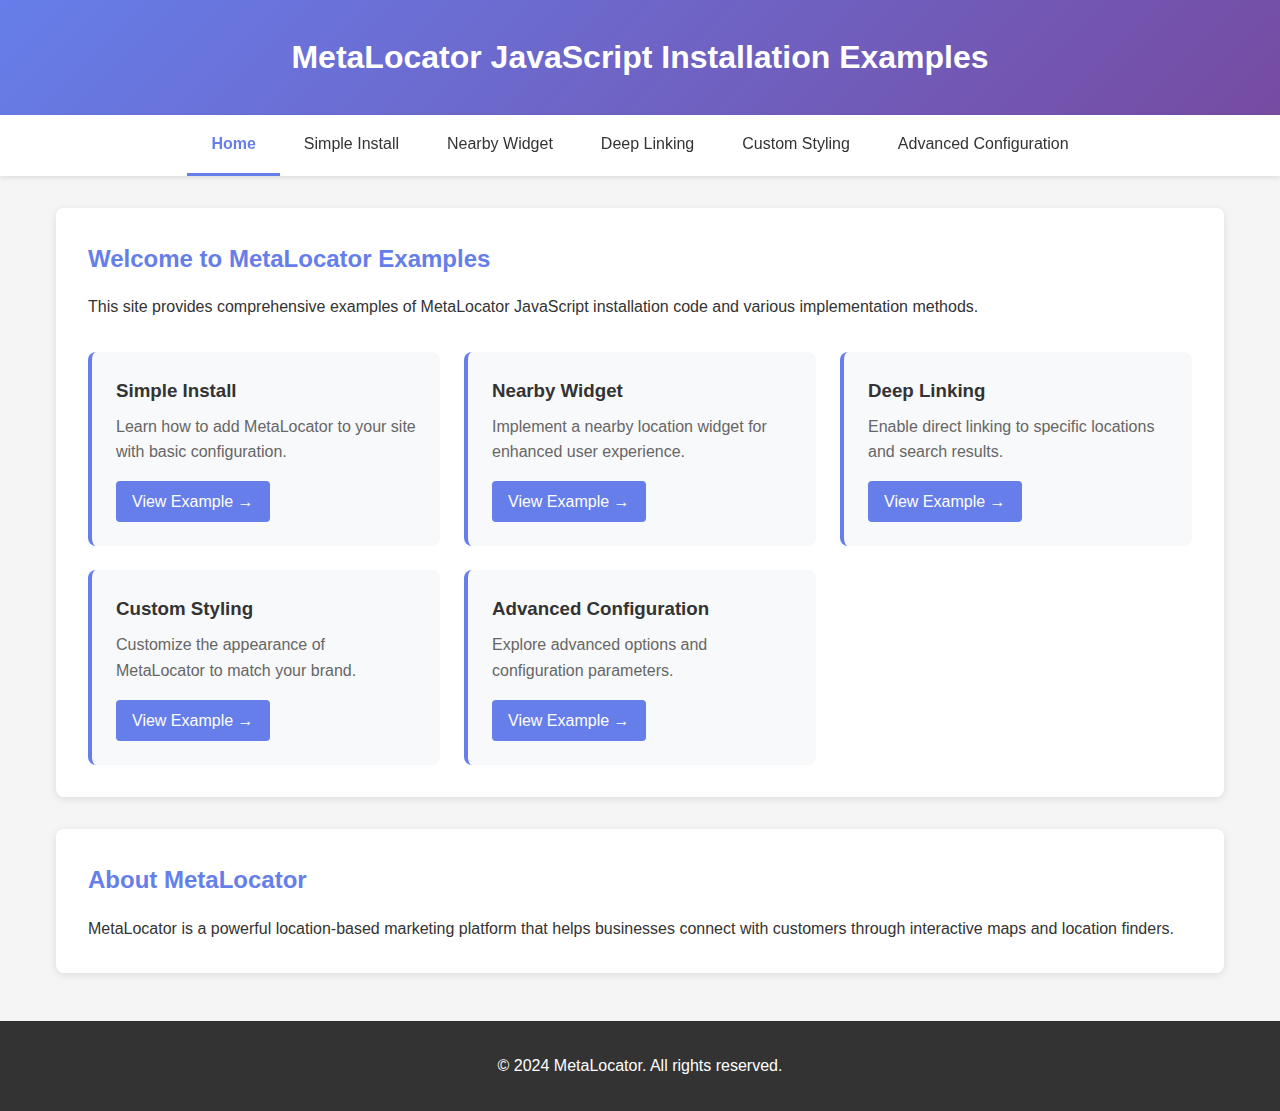
<file: index.html>
<!DOCTYPE html>
<html lang="en">
<head>
    <meta charset="UTF-8">
    <meta name="viewport" content="width=device-width, initial-scale=1.0">
    <title>MetaLocator JavaScript Examples</title>
    <link rel="stylesheet" href="styles.css">
</head>
<body>
    <header>
        <h1>MetaLocator JavaScript Installation Examples</h1>
    </header>
    
    <nav class="navigation">
        <ul>
            <li><a href="index.html" class="active">Home</a></li>
            <li><a href="simple-install.html">Simple Install</a></li>
            <li><a href="nearby-widget.html">Nearby Widget</a></li>
            <li><a href="deep-linking.html">Deep Linking</a></li>
            <li><a href="custom-styling.html">Custom Styling</a></li>
            <li><a href="advanced-config.html">Advanced Configuration</a></li>
        </ul>
    </nav>
    
    <main class="content">
        <section class="intro">
            <h2>Welcome to MetaLocator Examples</h2>
            <p>This site provides comprehensive examples of MetaLocator JavaScript installation code and various implementation methods.</p>
            
            <div class="card-grid">
                <div class="card">
                    <h3>Simple Install</h3>
                    <p>Learn how to add MetaLocator to your site with basic configuration.</p>
                    <a href="simple-install.html" class="btn">View Example →</a>
                </div>
                
                <div class="card">
                    <h3>Nearby Widget</h3>
                    <p>Implement a nearby location widget for enhanced user experience.</p>
                    <a href="nearby-widget.html" class="btn">View Example →</a>
                </div>
                
                <div class="card">
                    <h3>Deep Linking</h3>
                    <p>Enable direct linking to specific locations and search results.</p>
                    <a href="deep-linking.html" class="btn">View Example →</a>
                </div>
                
                <div class="card">
                    <h3>Custom Styling</h3>
                    <p>Customize the appearance of MetaLocator to match your brand.</p>
                    <a href="custom-styling.html" class="btn">View Example →</a>
                </div>
                
                <div class="card">
                    <h3>Advanced Configuration</h3>
                    <p>Explore advanced options and configuration parameters.</p>
                    <a href="advanced-config.html" class="btn">View Example →</a>
                </div>
            </div>
        </section>
        
        <section class="about">
            <h2>About MetaLocator</h2>
            <p>MetaLocator is a powerful location-based marketing platform that helps businesses connect with customers through interactive maps and location finders.</p>
        </section>
    </main>
    
    <footer>
        <p>&copy; 2024 MetaLocator. All rights reserved.</p>
    </footer>
</body>
</html>
</file>
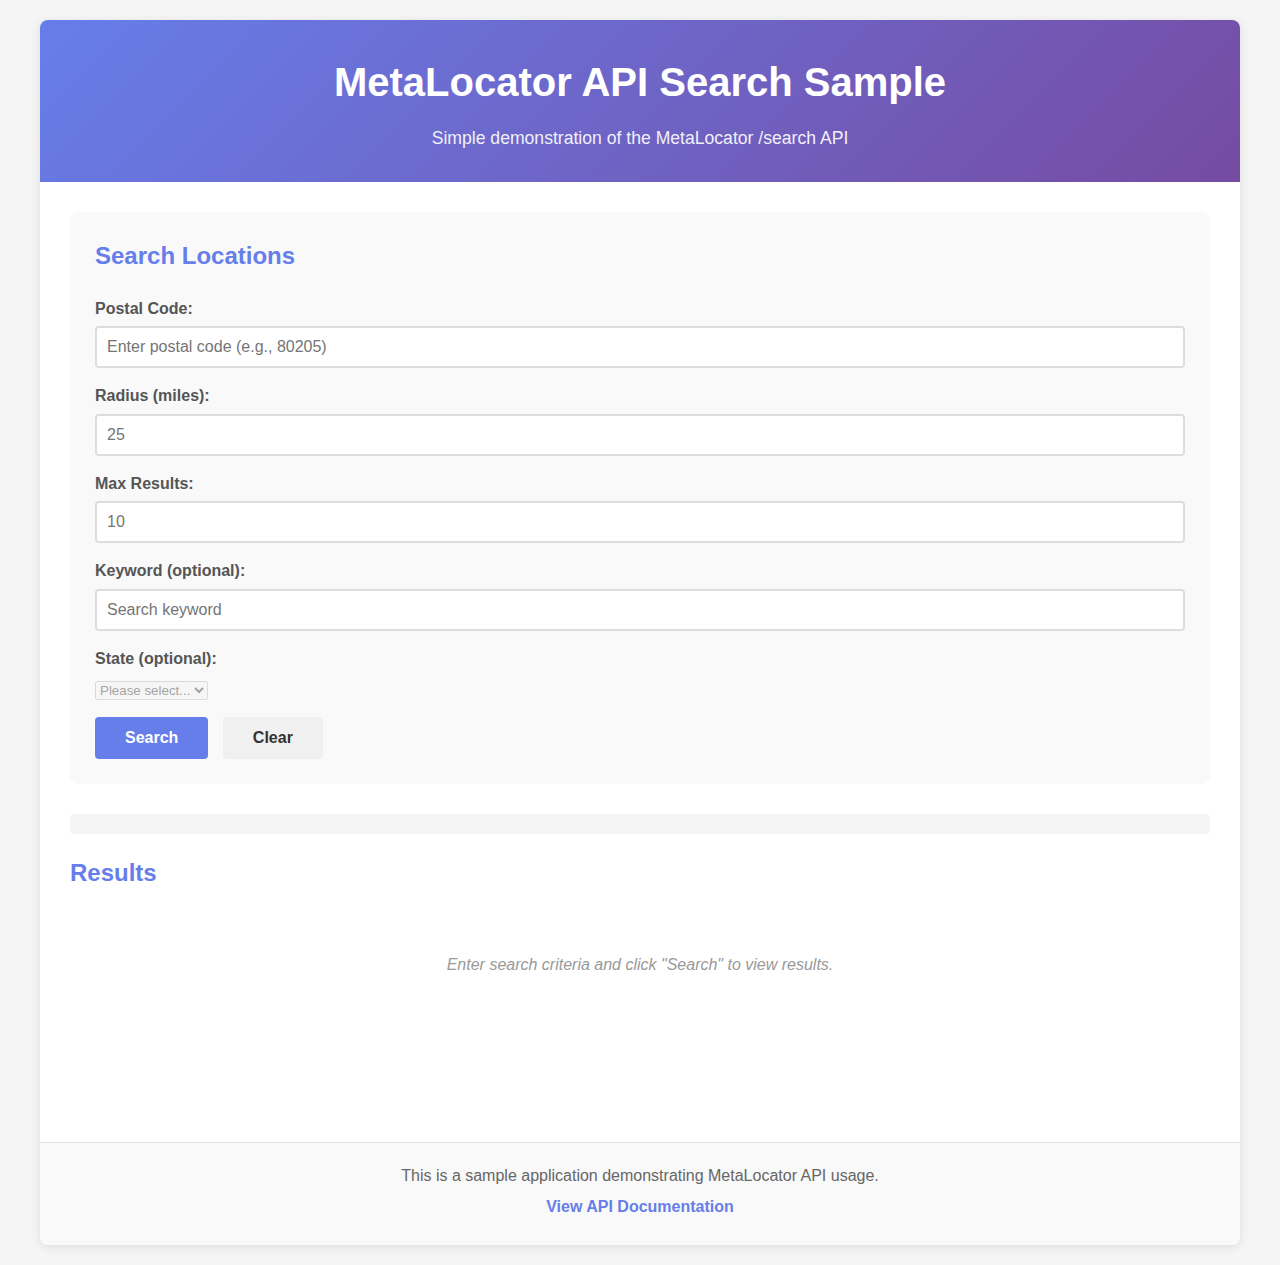
<file: public-js/index.html>
<!DOCTYPE html>
<html lang="en">
<head>
    <meta charset="UTF-8">
    <meta name="viewport" content="width=device-width, initial-scale=1.0">
    <title>MetaLocator API Search Sample</title>
    <link rel="stylesheet" href="styles.css">
</head>
<body>
    <div class="container">
        <header>
            <h1>MetaLocator API Search Sample</h1>
            <p class="subtitle">Simple demonstration of the MetaLocator /search API</p>
        </header>

        <main>
            <div class="search-form">
                <h2>Search Locations</h2>
                
                <div class="form-group">
                    <label for="postal_code">Postal Code:</label>
                    <input type="text" id="postal_code" placeholder="Enter postal code (e.g., 80205)">
                </div>

                <div class="form-group">
                    <label for="radius">Radius (miles):</label>
                    <input type="number" id="radius" placeholder="25" min="1" max="500">
                </div>

                <div class="form-group">
                    <label for="limit">Max Results:</label>
                    <input type="number" id="limit" placeholder="10" min="1" max="100">
                </div>

                <div class="form-group">
                    <label for="keyword">Keyword (optional):</label>
                    <input type="text" id="keyword" placeholder="Search keyword">
                </div>

                <div class="form-group">
                    <label for="state">State (optional):</label>
                    <select id="state" disabled>
                        <option value="">Please select...</option>
                    </select>
                </div>

                <button id="search-button" class="btn btn-primary">Search</button>
                <button id="clear-button" class="btn btn-secondary">Clear</button>
            </div>

            <div class="status-section">
                <div id="status-message" class="status-message"></div>
                <div id="rate-limit-info" class="rate-limit-info"></div>
            </div>

            <div class="results-section">
                <h2>Results</h2>
                <div id="results-container" class="results-container">
                    <p class="placeholder">Enter search criteria and click "Search" to view results.</p>
                </div>
            </div>
        </main>

        <footer>
            <p>This is a sample application demonstrating MetaLocator API usage.</p>
            <p><a href="https://metalocator.portal.swaggerhub.com/" target="_blank">View API Documentation</a></p>
        </footer>
    </div>

    <!-- Lead Modal -->
    <div id="lead-modal" class="modal" role="dialog" aria-modal="true" aria-labelledby="lead-modal-title">
        <div class="modal-overlay"></div>
        <div class="modal-dialog">
            <div class="modal-header">
                <h2 id="lead-modal-title">Contact This Location</h2>
                <button class="modal-close" aria-label="Close">&times;</button>
            </div>
            <div class="modal-body">
                <div id="lead-status" class="status-message" style="display:none;"></div>
                <form id="lead-form" novalidate>
                    <div class="form-group">
                        <label for="lead-subject">Subject: <span class="required" aria-hidden="true">*</span></label>
                        <input type="text" id="lead-subject" name="subject" placeholder="I am a new lead" required>
                    </div>
                    <div class="form-group">
                        <label for="lead-fromname">Your Name: <span class="required" aria-hidden="true">*</span></label>
                        <input type="text" id="lead-fromname" name="fromname" placeholder="Mr. Lead Prospect" required>
                    </div>
                    <div class="form-group">
                        <label for="lead-fromemail">Your Email: <span class="required" aria-hidden="true">*</span></label>
                        <input type="email" id="lead-fromemail" name="fromemail" placeholder="leadprospect@example.com" required>
                    </div>
                    <div class="form-group">
                        <label for="lead-fromphone">Your Phone:</label>
                        <input type="tel" id="lead-fromphone" name="fromphone" placeholder="555-123-4567">
                    </div>
                    <div class="form-group">
                        <label for="lead-message">Message: <span class="required" aria-hidden="true">*</span></label>
                        <textarea id="lead-message" name="message" rows="4" placeholder="This is the body of the email" required></textarea>
                    </div>
                    <div class="form-group">
                        <label for="lead-custom1">Custom Field 1:</label>
                        <input type="text" id="lead-custom1" name="custom1" placeholder="This is a custom field value">
                    </div>
                    <div class="form-group">
                        <label for="lead-custom2">Custom Field 2:</label>
                        <input type="text" id="lead-custom2" name="custom2" placeholder="">
                    </div>
                </form>
            </div>
            <div class="modal-footer">
                <button id="lead-submit" class="btn btn-primary">Send</button>
                <button class="btn btn-secondary modal-close-btn">Cancel</button>
            </div>
        </div>
    </div>

    <!-- Review Modal -->
    <div id="review-modal" class="modal" role="dialog" aria-modal="true" aria-labelledby="review-modal-title">
        <div class="modal-overlay"></div>
        <div class="modal-dialog">
            <div class="modal-header">
                <h2 id="review-modal-title">Write a Review</h2>
                <button class="modal-close" aria-label="Close">&times;</button>
            </div>
            <div class="modal-body">
                <div id="review-status" class="status-message" style="display:none;"></div>
                <form id="review-form" novalidate>
                    <div class="form-group">
                        <label for="review-title">Review Title: <span class="required" aria-hidden="true">*</span></label>
                        <input type="text" id="review-title" name="reviewtitle" placeholder="I am a new review" required>
                    </div>
                    <div class="form-group">
                        <label for="review-fullname">Your Name: <span class="required" aria-hidden="true">*</span></label>
                        <input type="text" id="review-fullname" name="fullname" placeholder="Mr. Review" required>
                    </div>
                    <div class="form-group">
                        <label for="review-rating">Rating (0–5): <span class="required" aria-hidden="true">*</span></label>
                        <input type="number" id="review-rating" name="rating" placeholder="4.5" min="0" max="5" step="0.1" required>
                    </div>
                    <div class="form-group">
                        <label for="review-emailaddress">Your Email: <span class="required" aria-hidden="true">*</span></label>
                        <input type="email" id="review-emailaddress" name="emailaddress" placeholder="reviewer@example.com" required>
                    </div>
                    <div class="form-group">
                        <label for="review-url">Review URL:</label>
                        <input type="url" id="review-url" name="url" placeholder="https://metalocator.com/reviews/sample-review-example-url-not-real">
                    </div>
                    <div class="form-group">
                        <label for="review-comments">Comments: <span class="required" aria-hidden="true">*</span></label>
                        <textarea id="review-comments" name="comments" rows="4" placeholder="This is the body of the review" required></textarea>
                    </div>
                    <div class="form-group">
                        <label for="review-custom1">Custom Field 1:</label>
                        <input type="text" id="review-custom1" name="custom1" placeholder="This is a custom review field value">
                    </div>
                    <div class="form-group">
                        <label for="review-custom2">Custom Field 2:</label>
                        <input type="text" id="review-custom2" name="custom2" placeholder="">
                    </div>
                    <input type="hidden" id="review-published" name="published" value="1">
                </form>
            </div>
            <div class="modal-footer">
                <button id="review-submit" class="btn btn-accent">Submit Review</button>
                <button class="btn btn-secondary modal-close-btn">Cancel</button>
            </div>
        </div>
    </div>

    <script src="https://cdnjs.cloudflare.com/ajax/libs/jquery/3.7.1/jquery.min.js" 
            integrity="sha512-v2CJ7UaYy4JwqLDIrZUI/4hqeoQieOmAZNXBeQyjo21dadnwR+8ZaIJVT8EE2iyI61OV8e6M8PP2/4hpQINQ/g==" 
            crossorigin="anonymous" referrerpolicy="no-referrer"></script>
    <script src="app.js"></script>
</body>
</html>
</file>
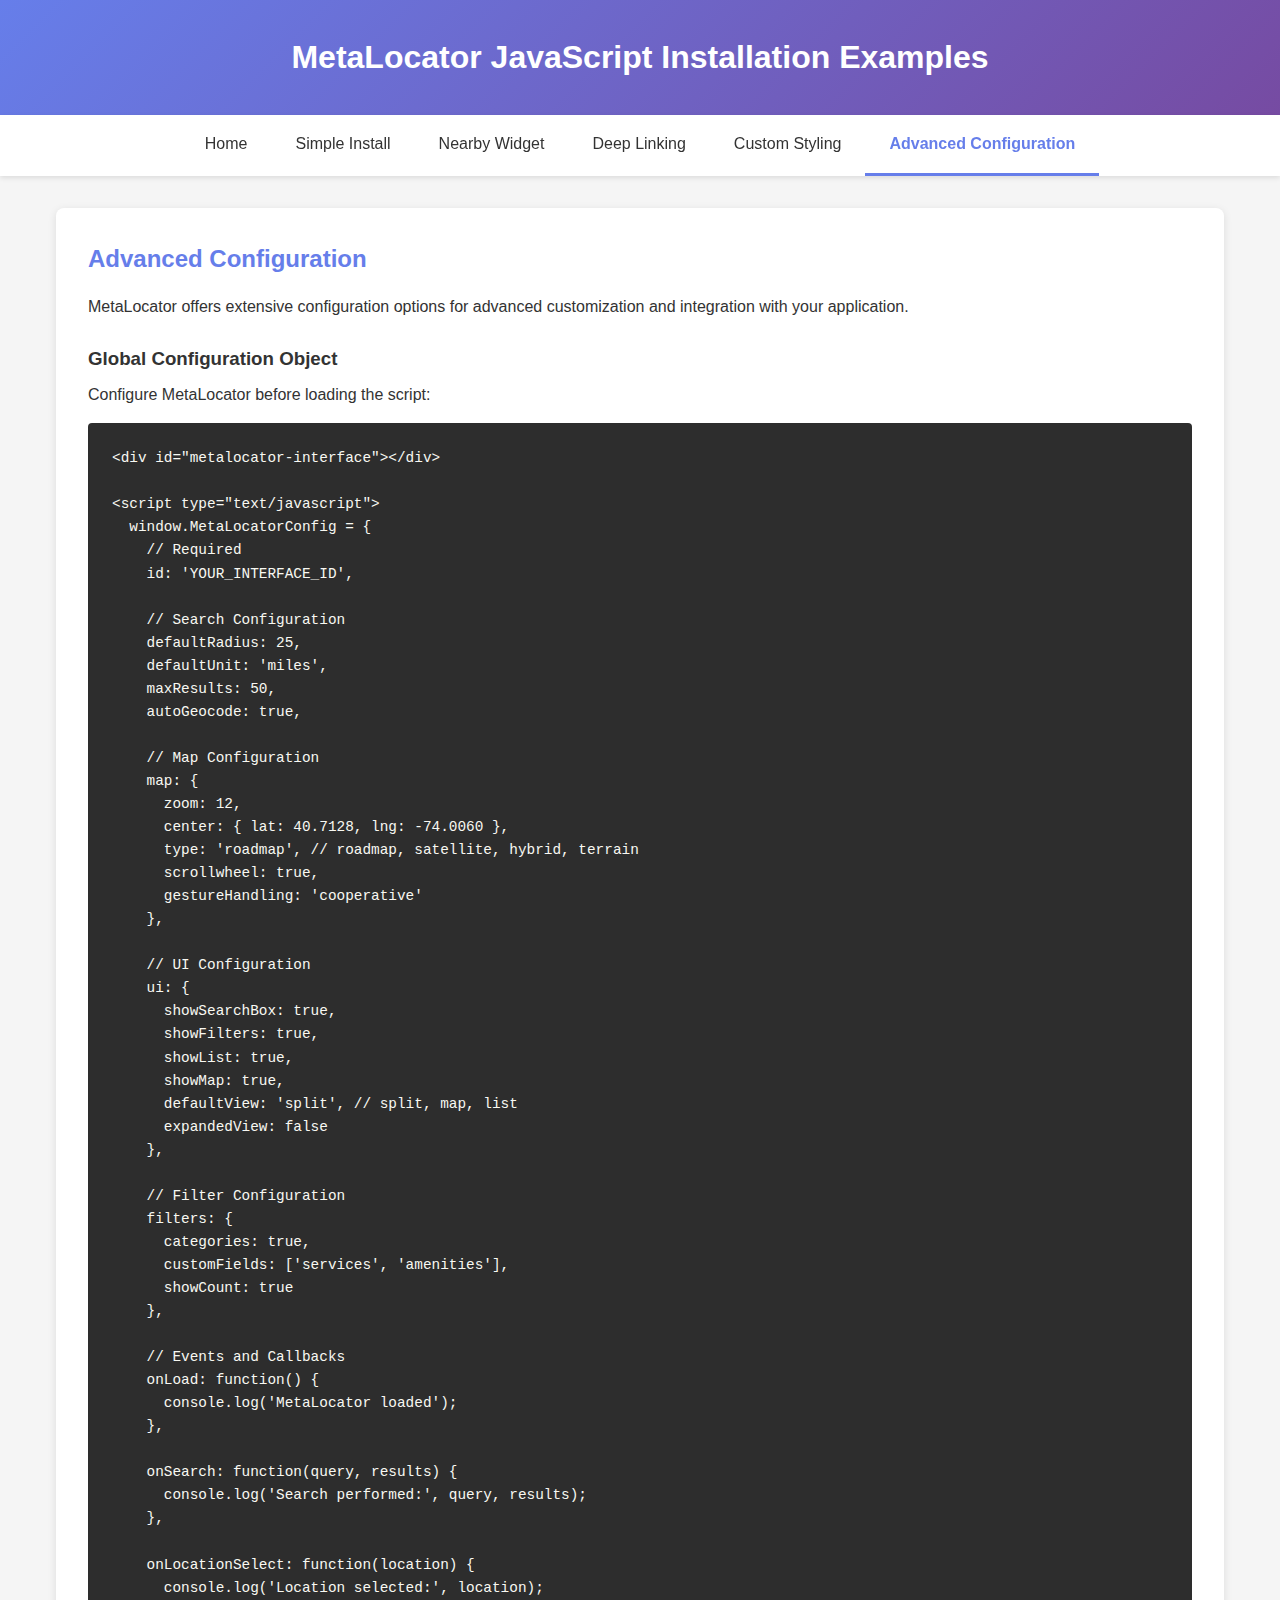
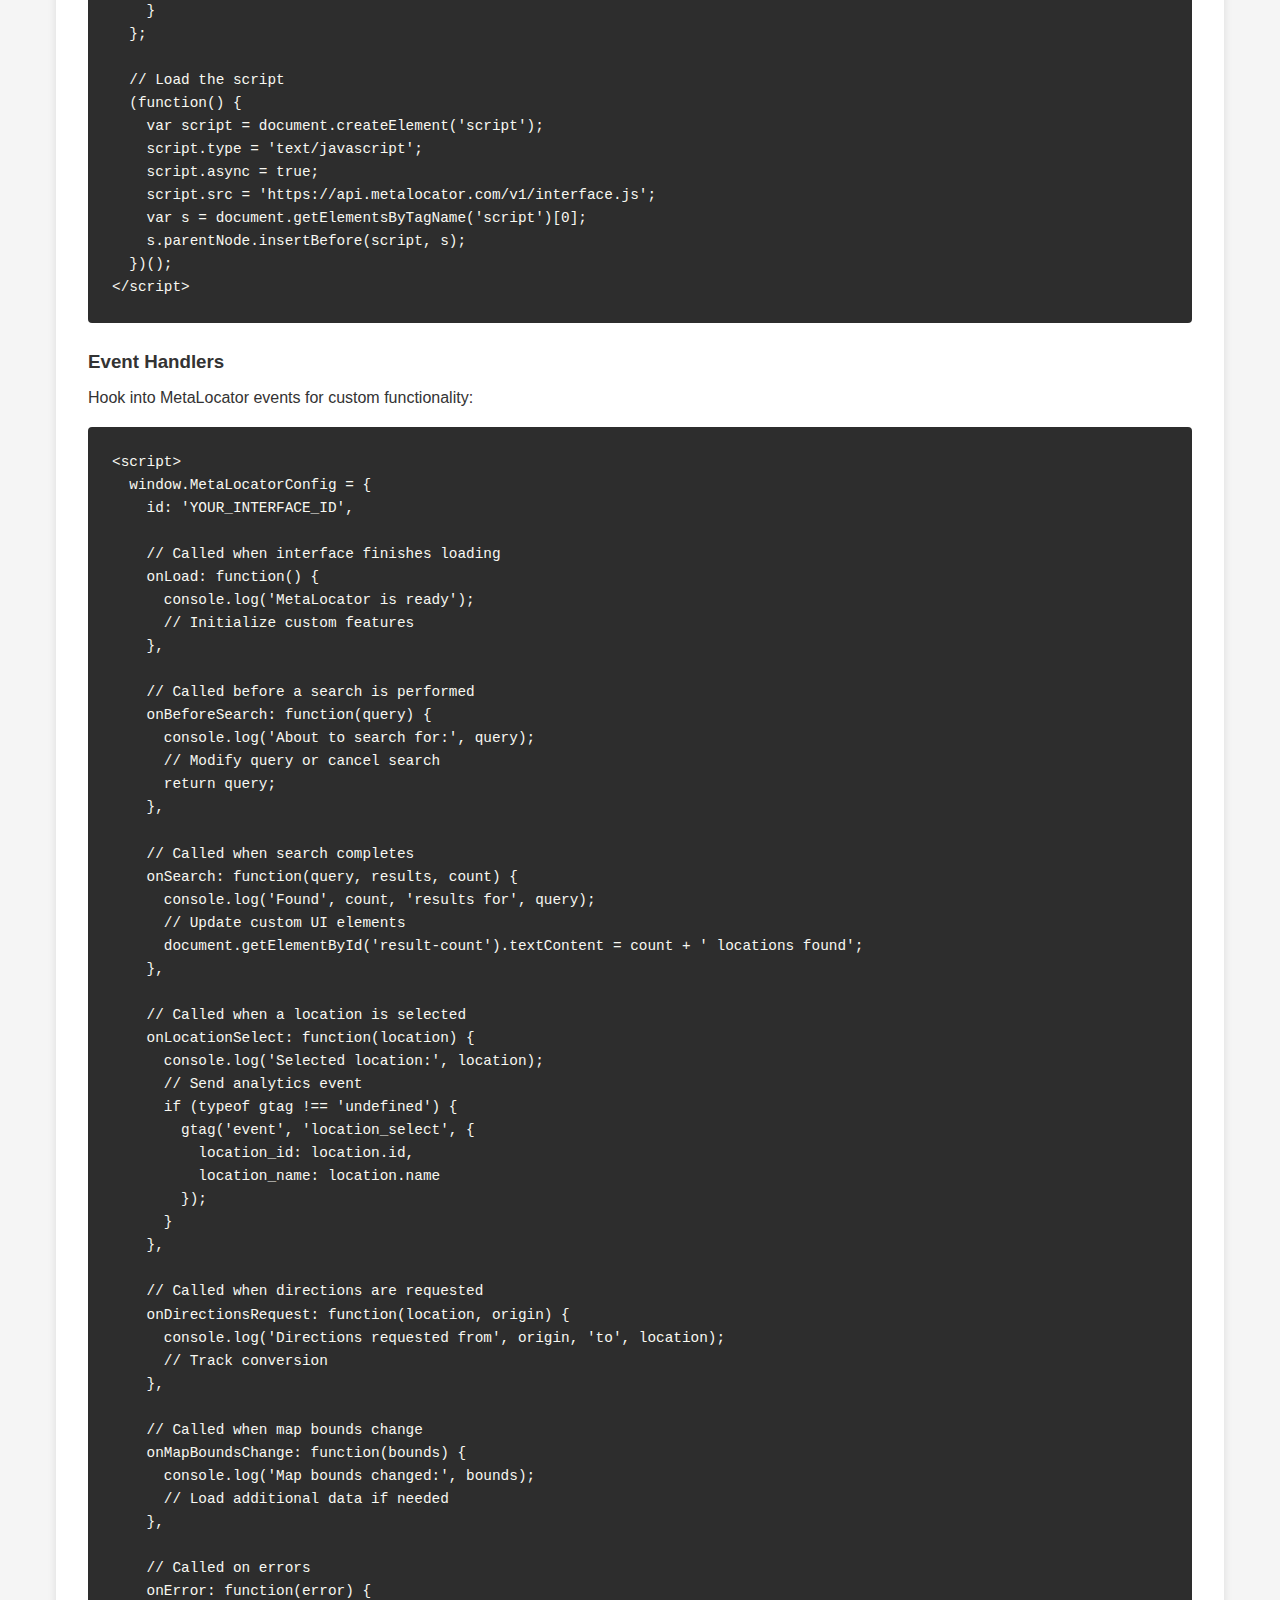
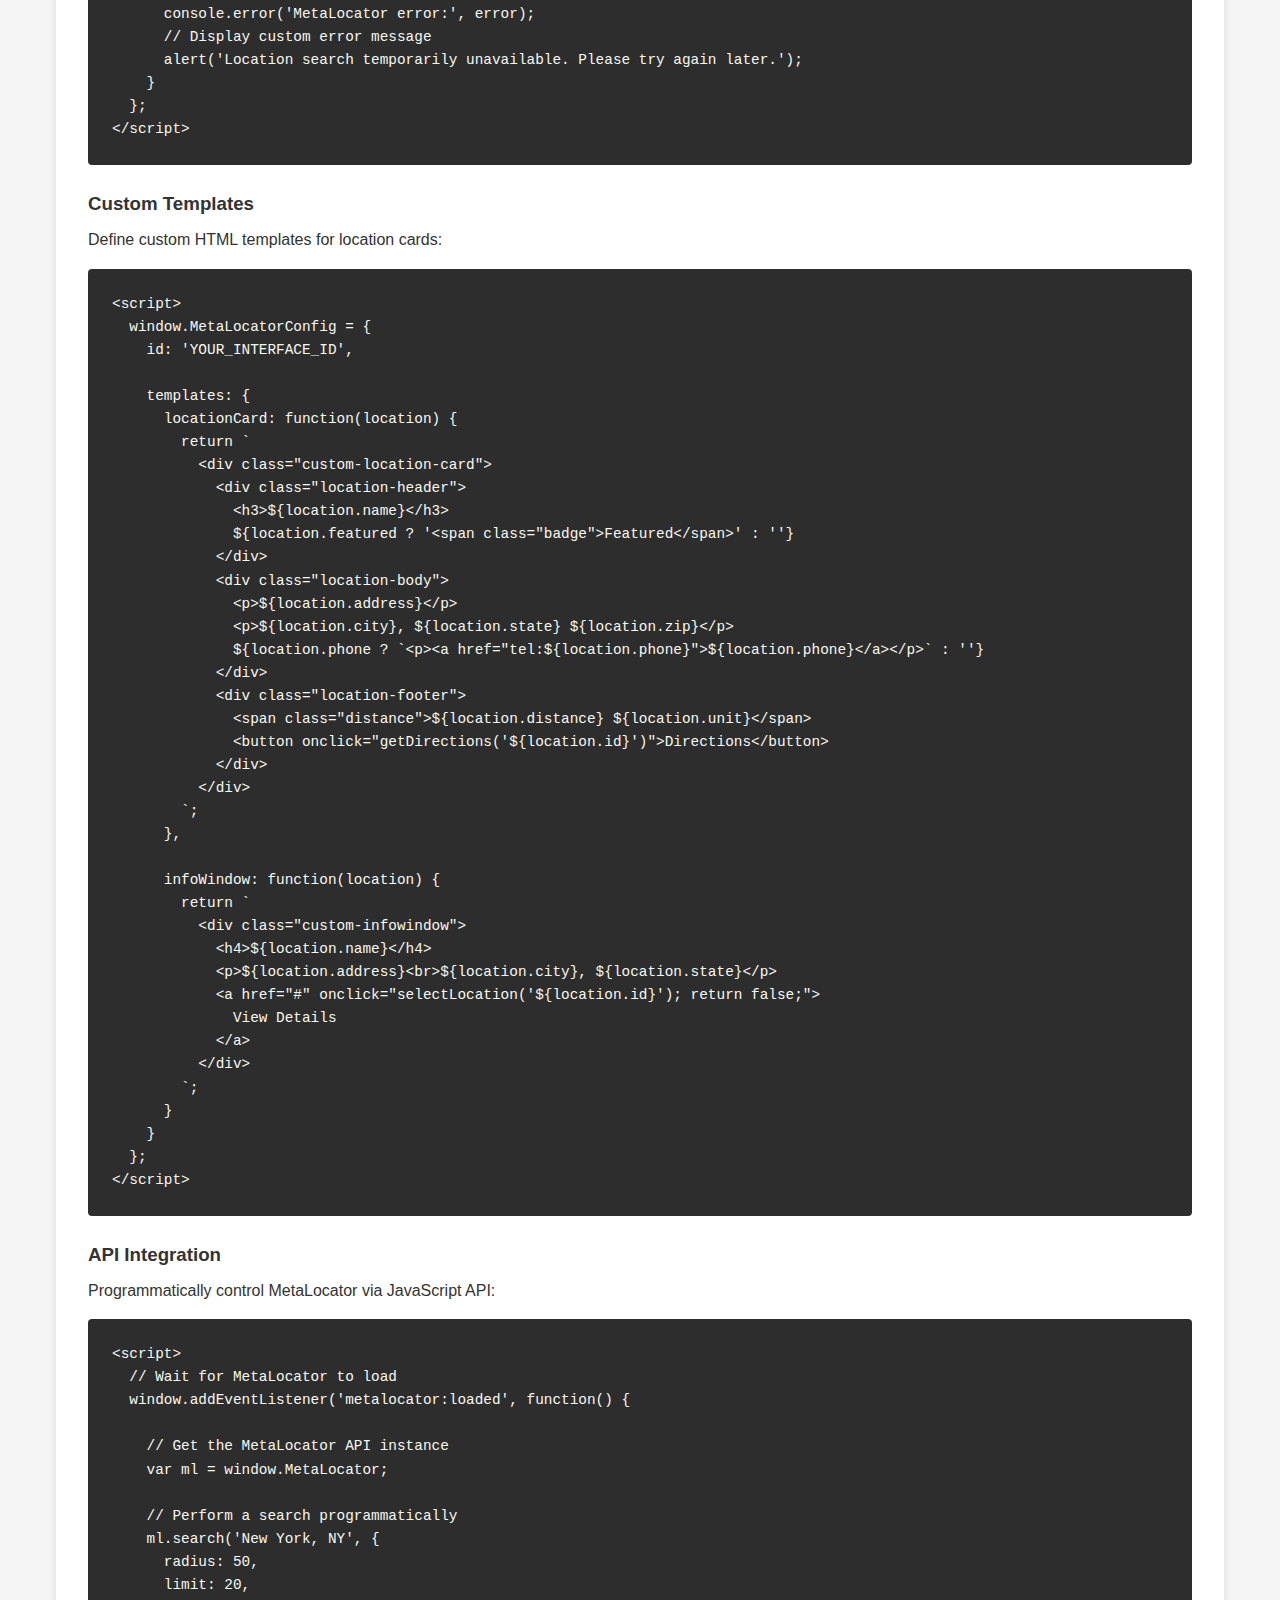
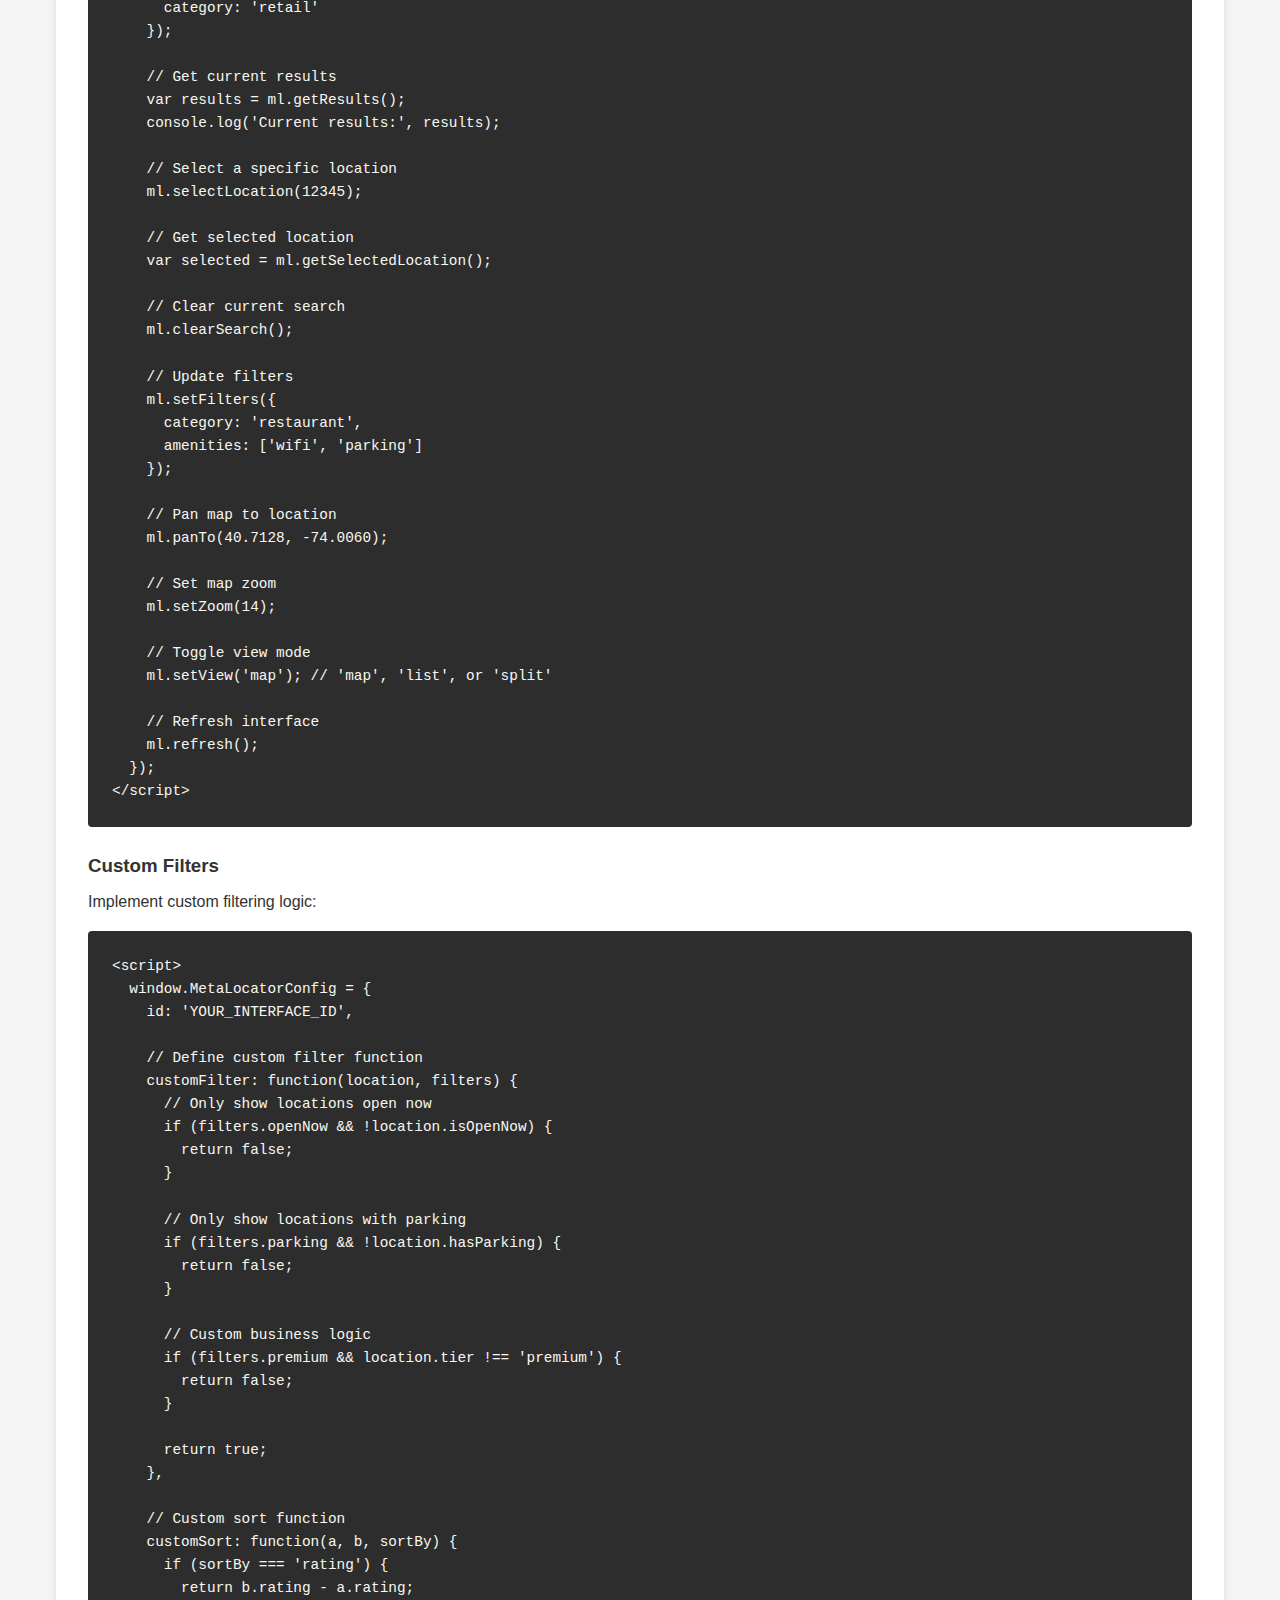
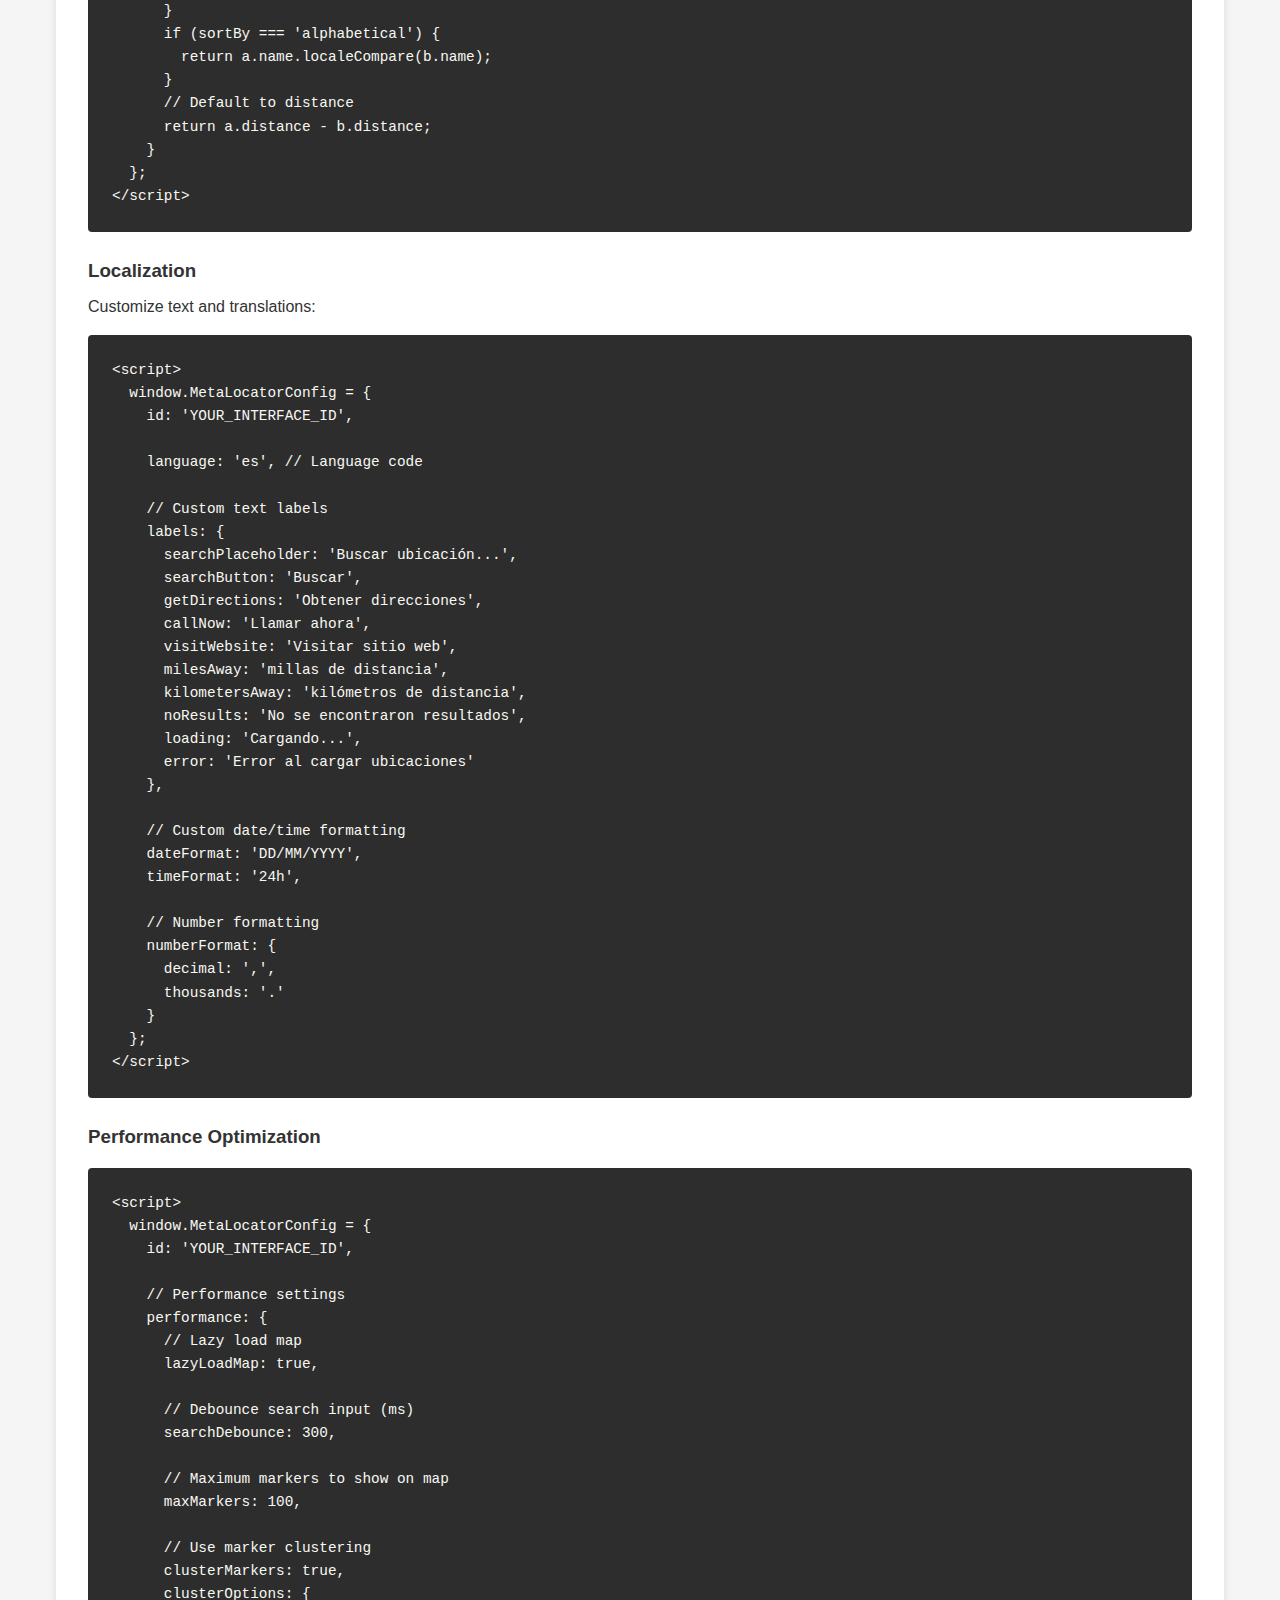
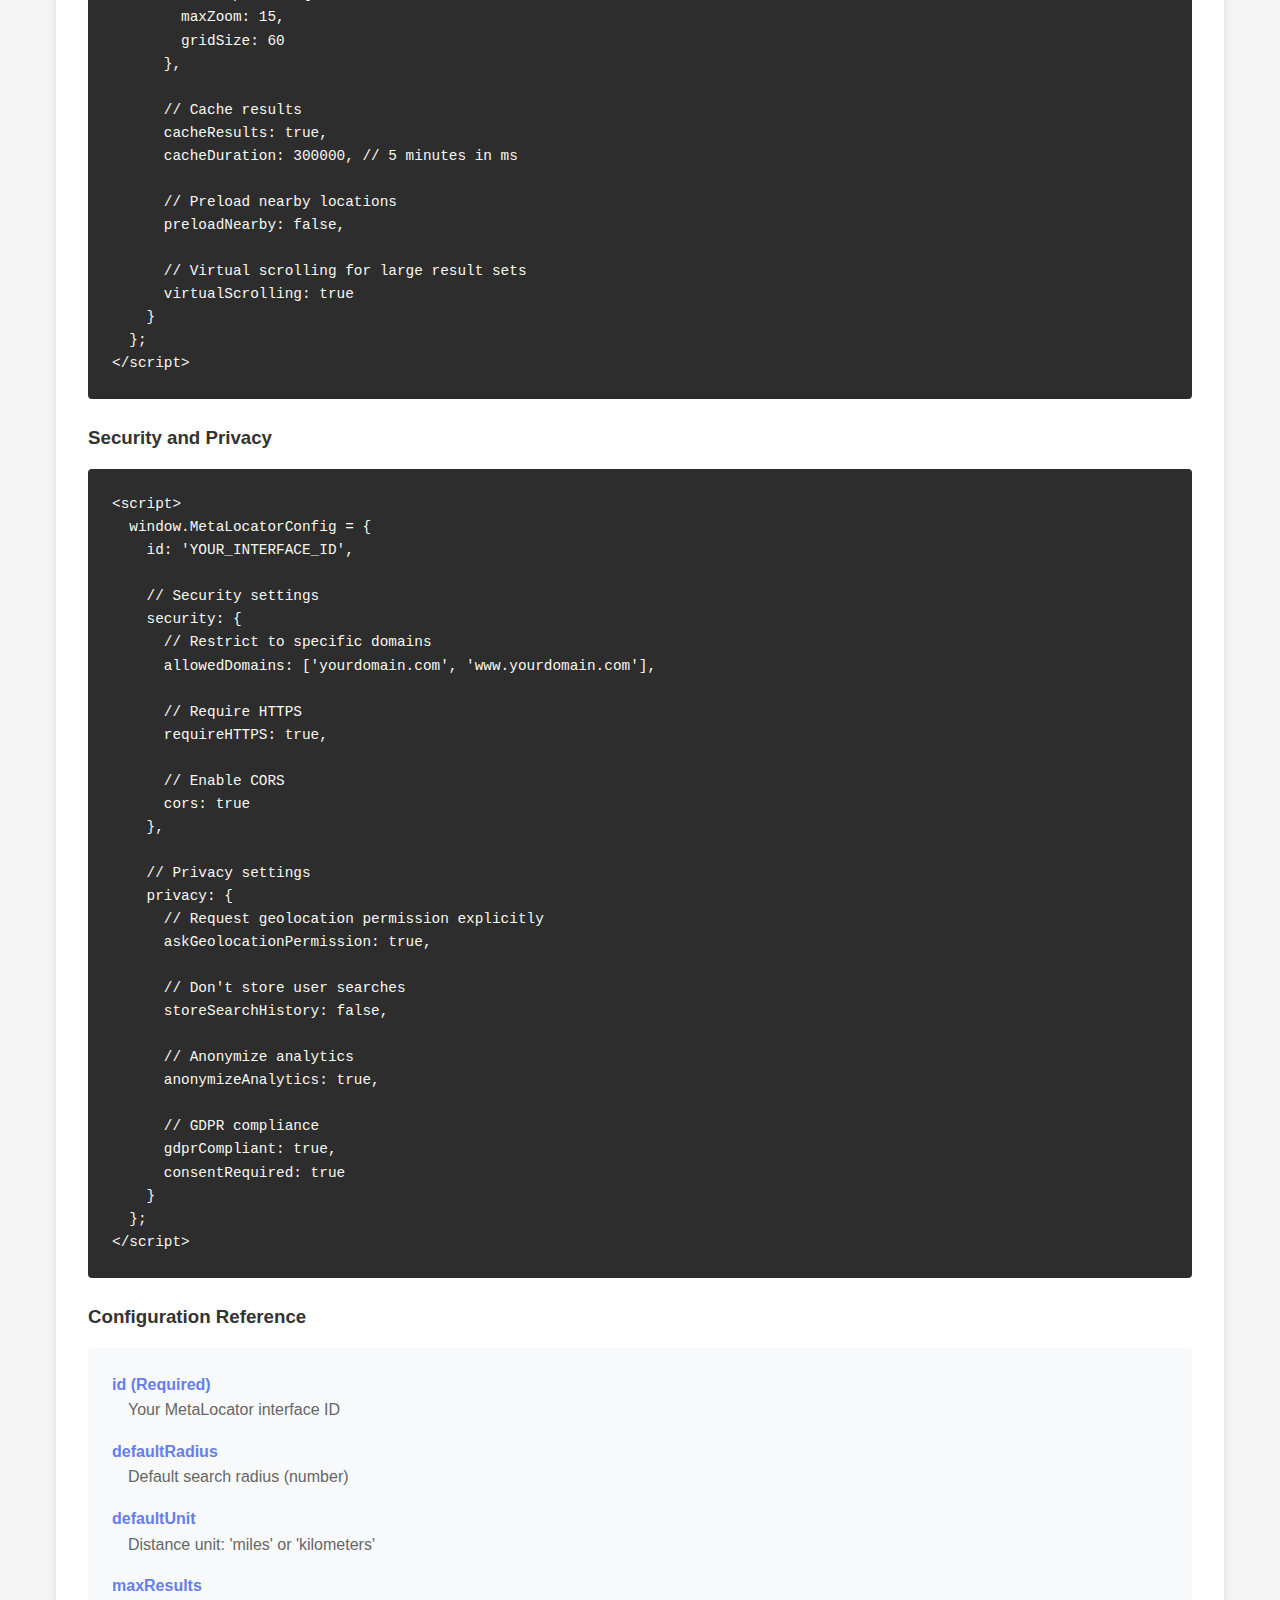
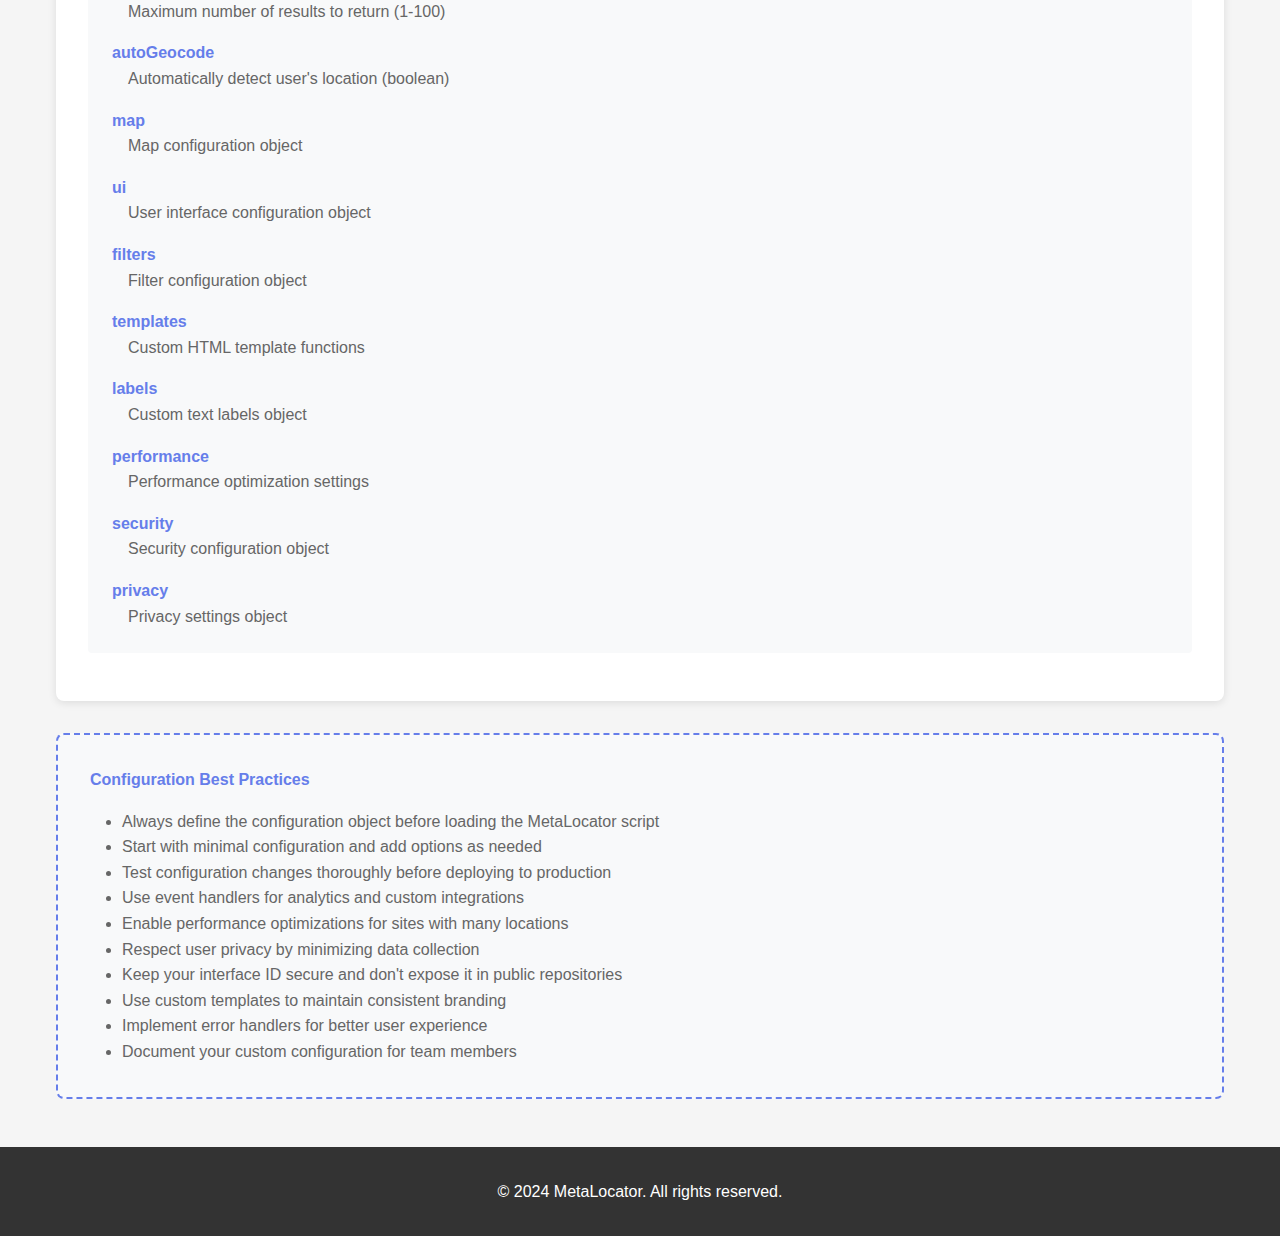
<file: advanced-config.html>
<!DOCTYPE html>
<html lang="en">
<head>
    <meta charset="UTF-8">
    <meta name="viewport" content="width=device-width, initial-scale=1.0">
    <title>Advanced Configuration - MetaLocator Examples</title>
    <link rel="stylesheet" href="styles.css">
</head>
<body>
    <header>
        <h1>MetaLocator JavaScript Installation Examples</h1>
    </header>
    
    <nav class="navigation">
        <ul>
            <li><a href="index.html">Home</a></li>
            <li><a href="simple-install.html">Simple Install</a></li>
            <li><a href="nearby-widget.html">Nearby Widget</a></li>
            <li><a href="deep-linking.html">Deep Linking</a></li>
            <li><a href="custom-styling.html">Custom Styling</a></li>
            <li><a href="advanced-config.html" class="active">Advanced Configuration</a></li>
        </ul>
    </nav>
    
    <main class="content">
        <section class="code-section">
            <h2>Advanced Configuration</h2>
            <p>MetaLocator offers extensive configuration options for advanced customization and integration with your application.</p>
            
            <h3>Global Configuration Object</h3>
            <p>Configure MetaLocator before loading the script:</p>
            <pre><code>&lt;div id="metalocator-interface"&gt;&lt;/div&gt;

&lt;script type="text/javascript"&gt;
  window.MetaLocatorConfig = {
    // Required
    id: 'YOUR_INTERFACE_ID',
    
    // Search Configuration
    defaultRadius: 25,
    defaultUnit: 'miles',
    maxResults: 50,
    autoGeocode: true,
    
    // Map Configuration
    map: {
      zoom: 12,
      center: { lat: 40.7128, lng: -74.0060 },
      type: 'roadmap', // roadmap, satellite, hybrid, terrain
      scrollwheel: true,
      gestureHandling: 'cooperative'
    },
    
    // UI Configuration
    ui: {
      showSearchBox: true,
      showFilters: true,
      showList: true,
      showMap: true,
      defaultView: 'split', // split, map, list
      expandedView: false
    },
    
    // Filter Configuration
    filters: {
      categories: true,
      customFields: ['services', 'amenities'],
      showCount: true
    },
    
    // Events and Callbacks
    onLoad: function() {
      console.log('MetaLocator loaded');
    },
    
    onSearch: function(query, results) {
      console.log('Search performed:', query, results);
    },
    
    onLocationSelect: function(location) {
      console.log('Location selected:', location);
    }
  };
  
  // Load the script
  (function() {
    var script = document.createElement('script');
    script.type = 'text/javascript';
    script.async = true;
    script.src = 'https://api.metalocator.com/v1/interface.js';
    var s = document.getElementsByTagName('script')[0];
    s.parentNode.insertBefore(script, s);
  })();
&lt;/script&gt;</code></pre>
            
            <h3>Event Handlers</h3>
            <p>Hook into MetaLocator events for custom functionality:</p>
            <pre><code>&lt;script&gt;
  window.MetaLocatorConfig = {
    id: 'YOUR_INTERFACE_ID',
    
    // Called when interface finishes loading
    onLoad: function() {
      console.log('MetaLocator is ready');
      // Initialize custom features
    },
    
    // Called before a search is performed
    onBeforeSearch: function(query) {
      console.log('About to search for:', query);
      // Modify query or cancel search
      return query;
    },
    
    // Called when search completes
    onSearch: function(query, results, count) {
      console.log('Found', count, 'results for', query);
      // Update custom UI elements
      document.getElementById('result-count').textContent = count + ' locations found';
    },
    
    // Called when a location is selected
    onLocationSelect: function(location) {
      console.log('Selected location:', location);
      // Send analytics event
      if (typeof gtag !== 'undefined') {
        gtag('event', 'location_select', {
          location_id: location.id,
          location_name: location.name
        });
      }
    },
    
    // Called when directions are requested
    onDirectionsRequest: function(location, origin) {
      console.log('Directions requested from', origin, 'to', location);
      // Track conversion
    },
    
    // Called when map bounds change
    onMapBoundsChange: function(bounds) {
      console.log('Map bounds changed:', bounds);
      // Load additional data if needed
    },
    
    // Called on errors
    onError: function(error) {
      console.error('MetaLocator error:', error);
      // Display custom error message
      alert('Location search temporarily unavailable. Please try again later.');
    }
  };
&lt;/script&gt;</code></pre>
            
            <h3>Custom Templates</h3>
            <p>Define custom HTML templates for location cards:</p>
            <pre><code>&lt;script&gt;
  window.MetaLocatorConfig = {
    id: 'YOUR_INTERFACE_ID',
    
    templates: {
      locationCard: function(location) {
        return `
          &lt;div class="custom-location-card"&gt;
            &lt;div class="location-header"&gt;
              &lt;h3&gt;${location.name}&lt;/h3&gt;
              ${location.featured ? '&lt;span class="badge"&gt;Featured&lt;/span&gt;' : ''}
            &lt;/div&gt;
            &lt;div class="location-body"&gt;
              &lt;p&gt;${location.address}&lt;/p&gt;
              &lt;p&gt;${location.city}, ${location.state} ${location.zip}&lt;/p&gt;
              ${location.phone ? `&lt;p&gt;&lt;a href="tel:${location.phone}"&gt;${location.phone}&lt;/a&gt;&lt;/p&gt;` : ''}
            &lt;/div&gt;
            &lt;div class="location-footer"&gt;
              &lt;span class="distance"&gt;${location.distance} ${location.unit}&lt;/span&gt;
              &lt;button onclick="getDirections('${location.id}')"&gt;Directions&lt;/button&gt;
            &lt;/div&gt;
          &lt;/div&gt;
        `;
      },
      
      infoWindow: function(location) {
        return `
          &lt;div class="custom-infowindow"&gt;
            &lt;h4&gt;${location.name}&lt;/h4&gt;
            &lt;p&gt;${location.address}&lt;br&gt;${location.city}, ${location.state}&lt;/p&gt;
            &lt;a href="#" onclick="selectLocation('${location.id}'); return false;"&gt;
              View Details
            &lt;/a&gt;
          &lt;/div&gt;
        `;
      }
    }
  };
&lt;/script&gt;</code></pre>
            
            <h3>API Integration</h3>
            <p>Programmatically control MetaLocator via JavaScript API:</p>
            <pre><code>&lt;script&gt;
  // Wait for MetaLocator to load
  window.addEventListener('metalocator:loaded', function() {
    
    // Get the MetaLocator API instance
    var ml = window.MetaLocator;
    
    // Perform a search programmatically
    ml.search('New York, NY', {
      radius: 50,
      limit: 20,
      category: 'retail'
    });
    
    // Get current results
    var results = ml.getResults();
    console.log('Current results:', results);
    
    // Select a specific location
    ml.selectLocation(12345);
    
    // Get selected location
    var selected = ml.getSelectedLocation();
    
    // Clear current search
    ml.clearSearch();
    
    // Update filters
    ml.setFilters({
      category: 'restaurant',
      amenities: ['wifi', 'parking']
    });
    
    // Pan map to location
    ml.panTo(40.7128, -74.0060);
    
    // Set map zoom
    ml.setZoom(14);
    
    // Toggle view mode
    ml.setView('map'); // 'map', 'list', or 'split'
    
    // Refresh interface
    ml.refresh();
  });
&lt;/script&gt;</code></pre>
            
            <h3>Custom Filters</h3>
            <p>Implement custom filtering logic:</p>
            <pre><code>&lt;script&gt;
  window.MetaLocatorConfig = {
    id: 'YOUR_INTERFACE_ID',
    
    // Define custom filter function
    customFilter: function(location, filters) {
      // Only show locations open now
      if (filters.openNow && !location.isOpenNow) {
        return false;
      }
      
      // Only show locations with parking
      if (filters.parking && !location.hasParking) {
        return false;
      }
      
      // Custom business logic
      if (filters.premium && location.tier !== 'premium') {
        return false;
      }
      
      return true;
    },
    
    // Custom sort function
    customSort: function(a, b, sortBy) {
      if (sortBy === 'rating') {
        return b.rating - a.rating;
      }
      if (sortBy === 'alphabetical') {
        return a.name.localeCompare(b.name);
      }
      // Default to distance
      return a.distance - b.distance;
    }
  };
&lt;/script&gt;</code></pre>
            
            <h3>Localization</h3>
            <p>Customize text and translations:</p>
            <pre><code>&lt;script&gt;
  window.MetaLocatorConfig = {
    id: 'YOUR_INTERFACE_ID',
    
    language: 'es', // Language code
    
    // Custom text labels
    labels: {
      searchPlaceholder: 'Buscar ubicación...',
      searchButton: 'Buscar',
      getDirections: 'Obtener direcciones',
      callNow: 'Llamar ahora',
      visitWebsite: 'Visitar sitio web',
      milesAway: 'millas de distancia',
      kilometersAway: 'kilómetros de distancia',
      noResults: 'No se encontraron resultados',
      loading: 'Cargando...',
      error: 'Error al cargar ubicaciones'
    },
    
    // Custom date/time formatting
    dateFormat: 'DD/MM/YYYY',
    timeFormat: '24h',
    
    // Number formatting
    numberFormat: {
      decimal: ',',
      thousands: '.'
    }
  };
&lt;/script&gt;</code></pre>
            
            <h3>Performance Optimization</h3>
            <pre><code>&lt;script&gt;
  window.MetaLocatorConfig = {
    id: 'YOUR_INTERFACE_ID',
    
    // Performance settings
    performance: {
      // Lazy load map
      lazyLoadMap: true,
      
      // Debounce search input (ms)
      searchDebounce: 300,
      
      // Maximum markers to show on map
      maxMarkers: 100,
      
      // Use marker clustering
      clusterMarkers: true,
      clusterOptions: {
        maxZoom: 15,
        gridSize: 60
      },
      
      // Cache results
      cacheResults: true,
      cacheDuration: 300000, // 5 minutes in ms
      
      // Preload nearby locations
      preloadNearby: false,
      
      // Virtual scrolling for large result sets
      virtualScrolling: true
    }
  };
&lt;/script&gt;</code></pre>
            
            <h3>Security and Privacy</h3>
            <pre><code>&lt;script&gt;
  window.MetaLocatorConfig = {
    id: 'YOUR_INTERFACE_ID',
    
    // Security settings
    security: {
      // Restrict to specific domains
      allowedDomains: ['yourdomain.com', 'www.yourdomain.com'],
      
      // Require HTTPS
      requireHTTPS: true,
      
      // Enable CORS
      cors: true
    },
    
    // Privacy settings
    privacy: {
      // Request geolocation permission explicitly
      askGeolocationPermission: true,
      
      // Don't store user searches
      storeSearchHistory: false,
      
      // Anonymize analytics
      anonymizeAnalytics: true,
      
      // GDPR compliance
      gdprCompliant: true,
      consentRequired: true
    }
  };
&lt;/script&gt;</code></pre>
            
            <h3>Configuration Reference</h3>
            <div class="description-list">
                <dt>id (Required)</dt>
                <dd>Your MetaLocator interface ID</dd>
                
                <dt>defaultRadius</dt>
                <dd>Default search radius (number)</dd>
                
                <dt>defaultUnit</dt>
                <dd>Distance unit: 'miles' or 'kilometers'</dd>
                
                <dt>maxResults</dt>
                <dd>Maximum number of results to return (1-100)</dd>
                
                <dt>autoGeocode</dt>
                <dd>Automatically detect user's location (boolean)</dd>
                
                <dt>map</dt>
                <dd>Map configuration object</dd>
                
                <dt>ui</dt>
                <dd>User interface configuration object</dd>
                
                <dt>filters</dt>
                <dd>Filter configuration object</dd>
                
                <dt>templates</dt>
                <dd>Custom HTML template functions</dd>
                
                <dt>labels</dt>
                <dd>Custom text labels object</dd>
                
                <dt>performance</dt>
                <dd>Performance optimization settings</dd>
                
                <dt>security</dt>
                <dd>Security configuration object</dd>
                
                <dt>privacy</dt>
                <dd>Privacy settings object</dd>
            </div>
        </section>
        
        <section class="demo-container">
            <h4>Configuration Best Practices</h4>
            <ul style="margin-left: 2rem; color: #666;">
                <li>Always define the configuration object before loading the MetaLocator script</li>
                <li>Start with minimal configuration and add options as needed</li>
                <li>Test configuration changes thoroughly before deploying to production</li>
                <li>Use event handlers for analytics and custom integrations</li>
                <li>Enable performance optimizations for sites with many locations</li>
                <li>Respect user privacy by minimizing data collection</li>
                <li>Keep your interface ID secure and don't expose it in public repositories</li>
                <li>Use custom templates to maintain consistent branding</li>
                <li>Implement error handlers for better user experience</li>
                <li>Document your custom configuration for team members</li>
            </ul>
        </section>
    </main>
    
    <footer>
        <p>&copy; 2024 MetaLocator. All rights reserved.</p>
    </footer>
</body>
</html>
</file>
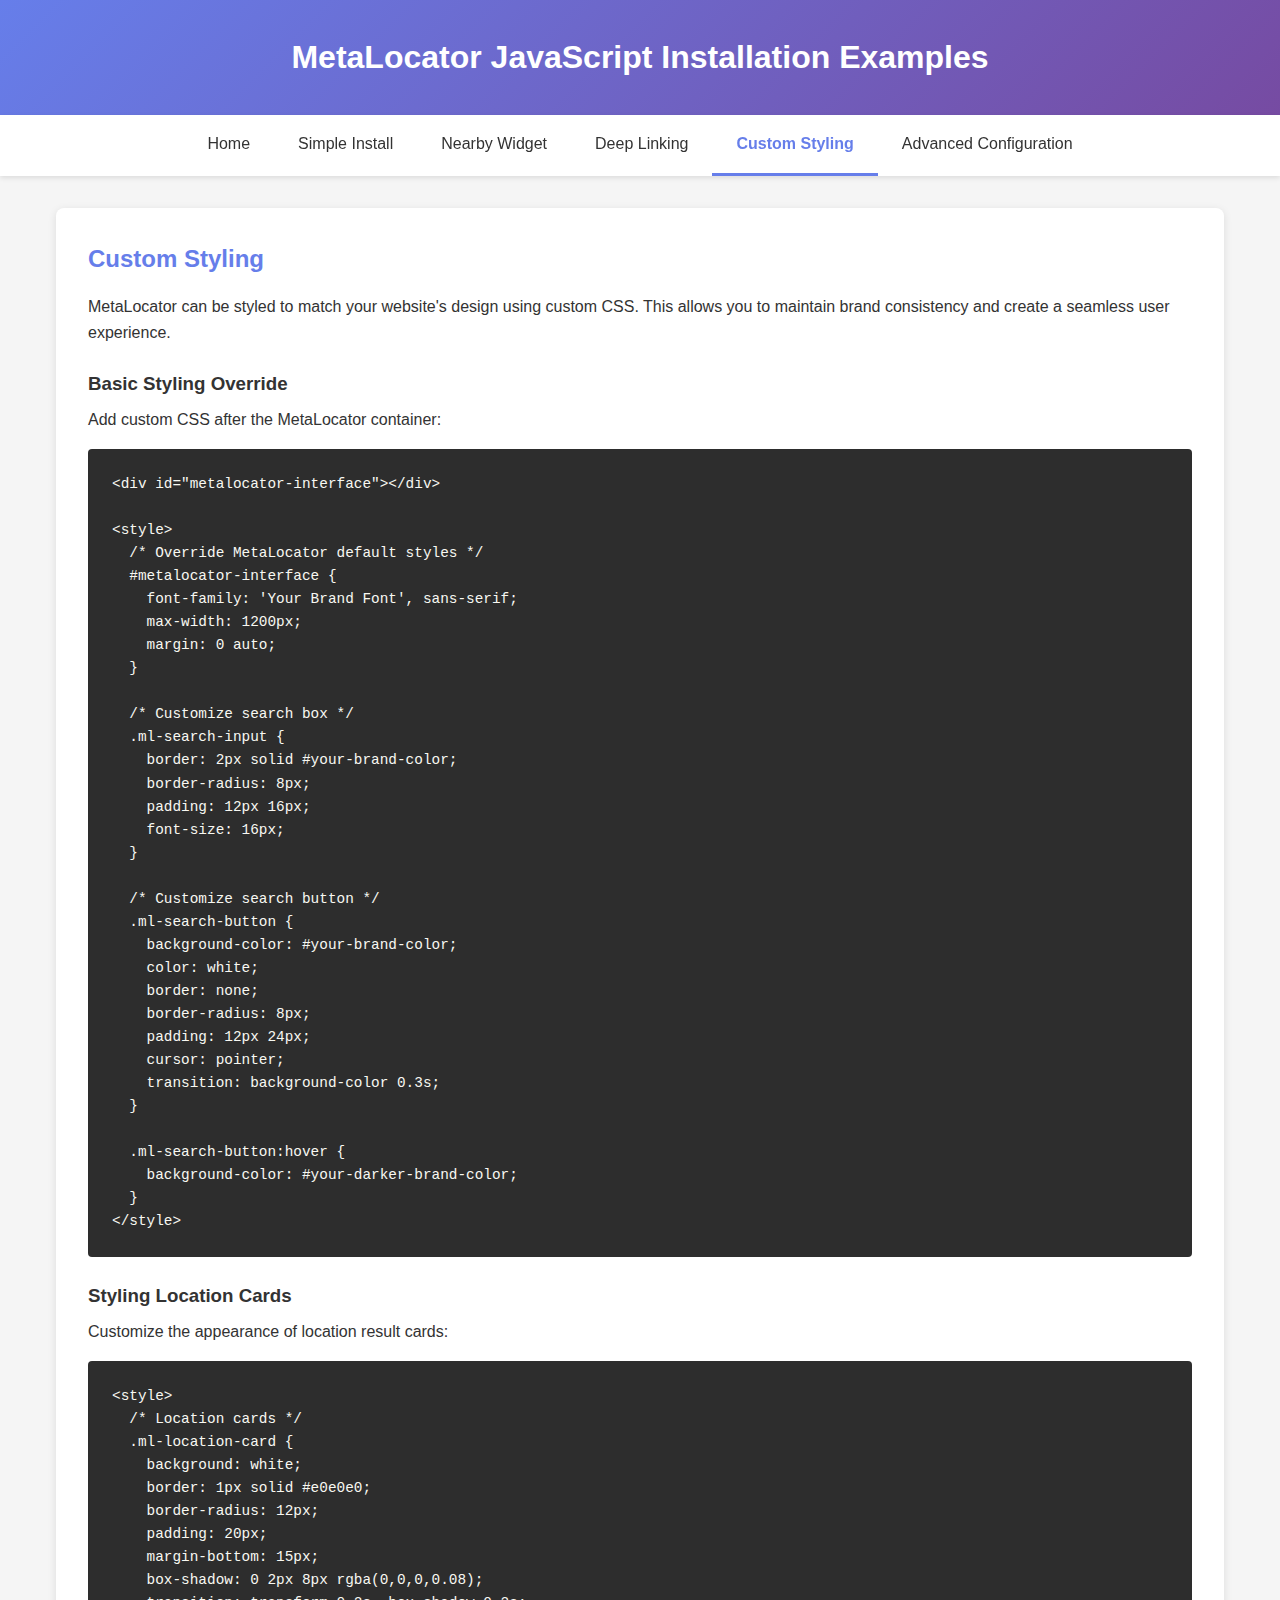
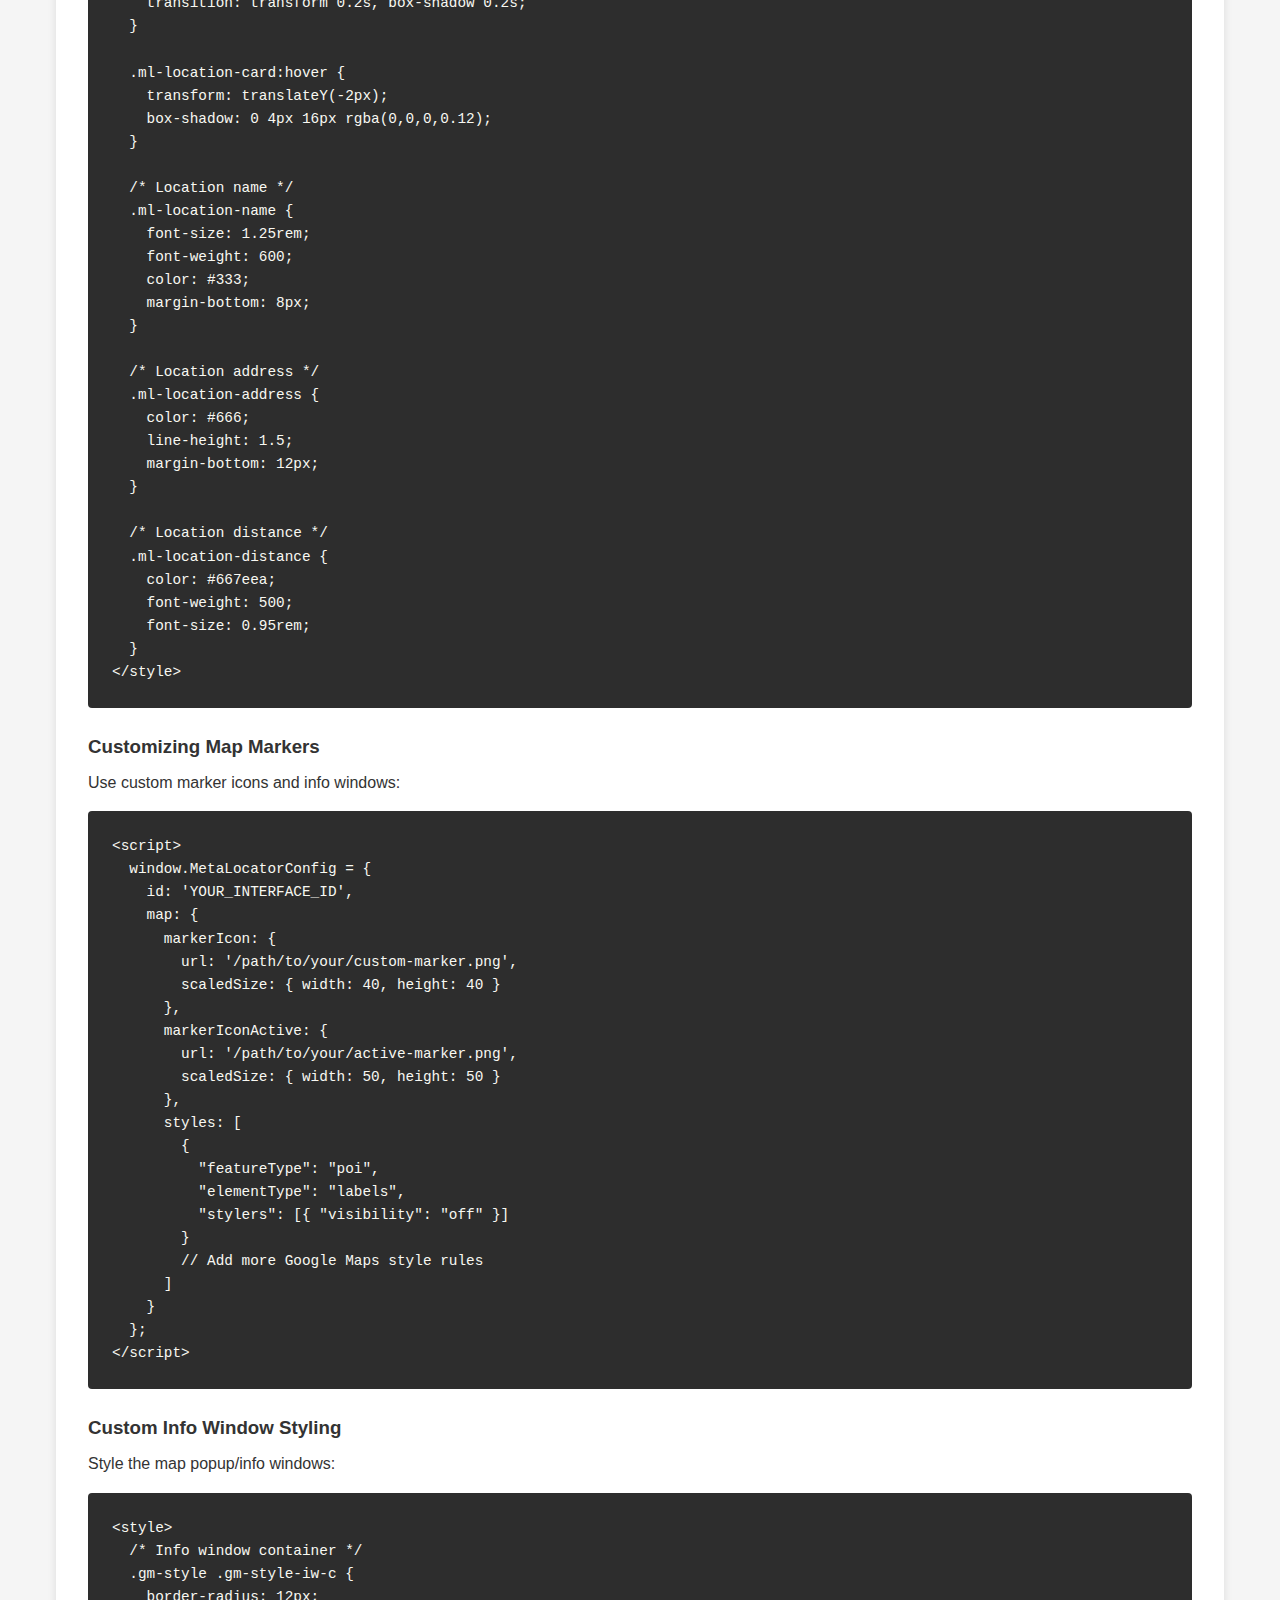
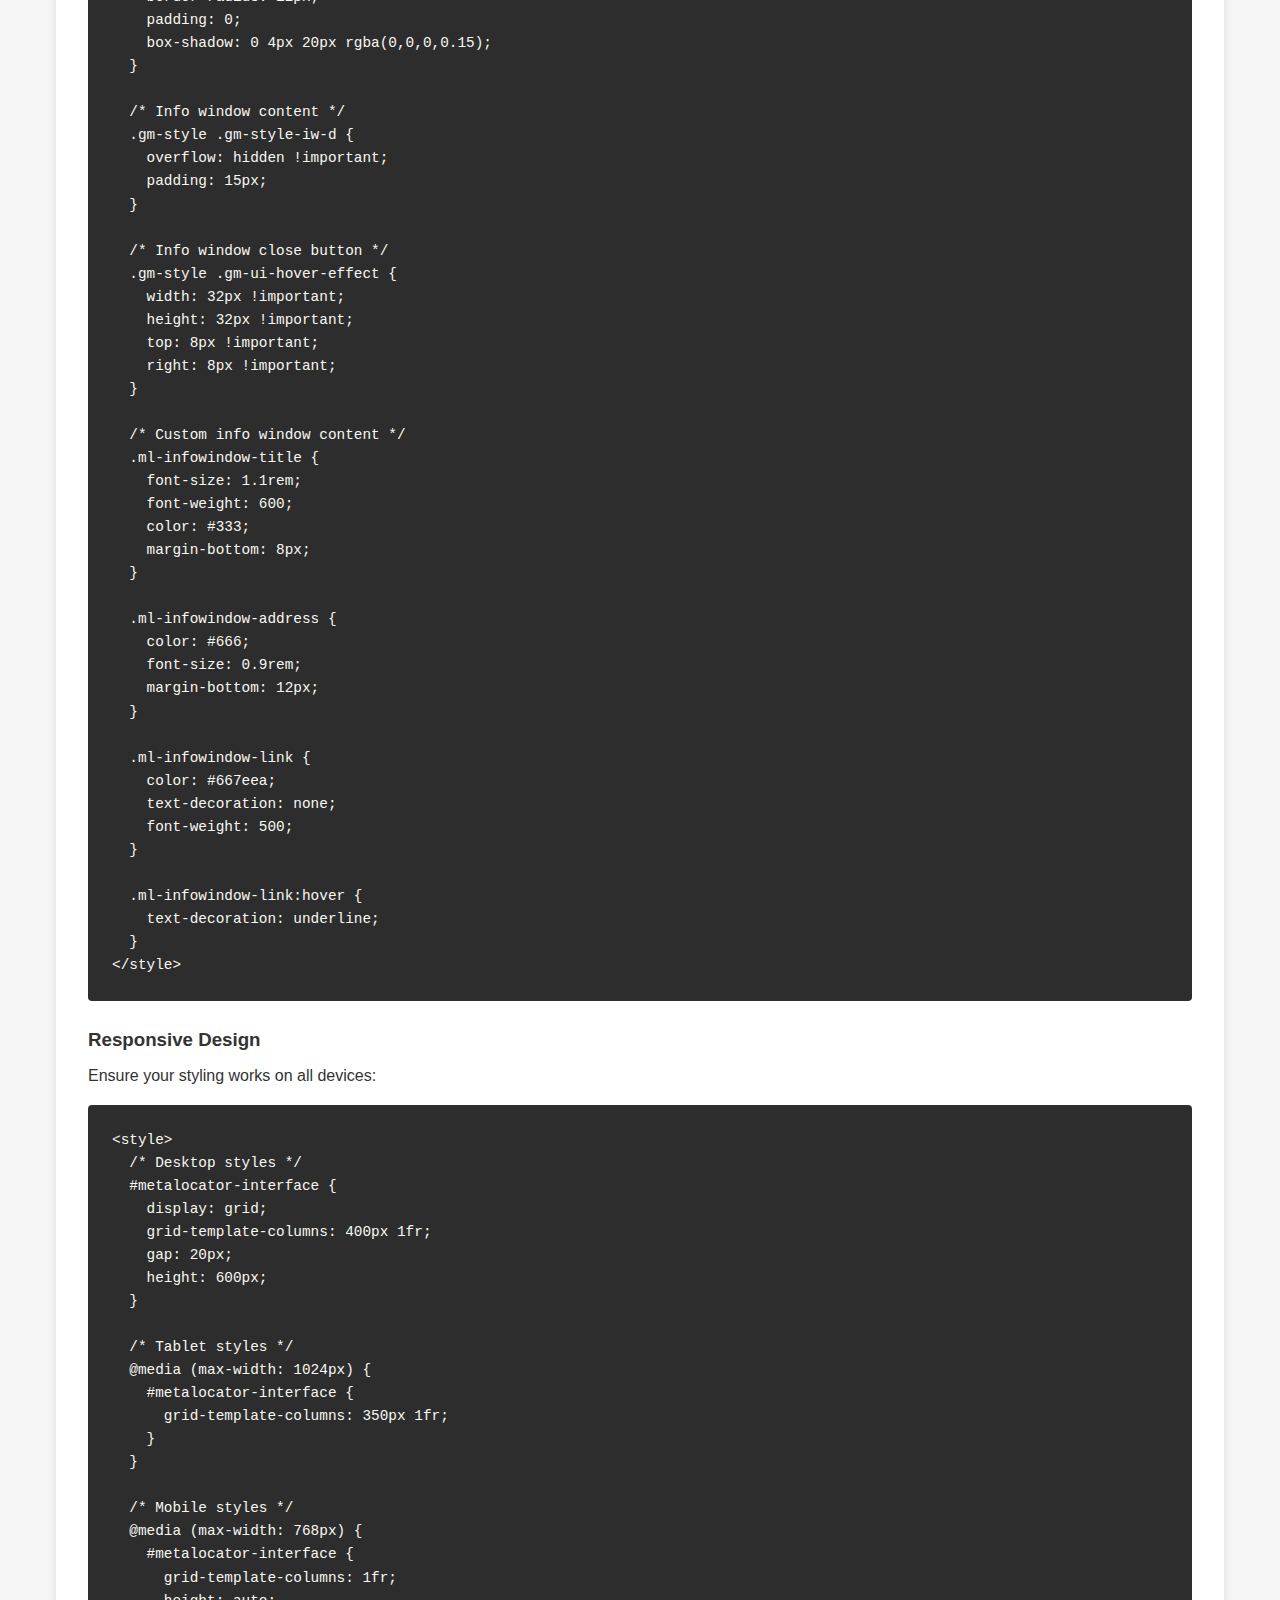
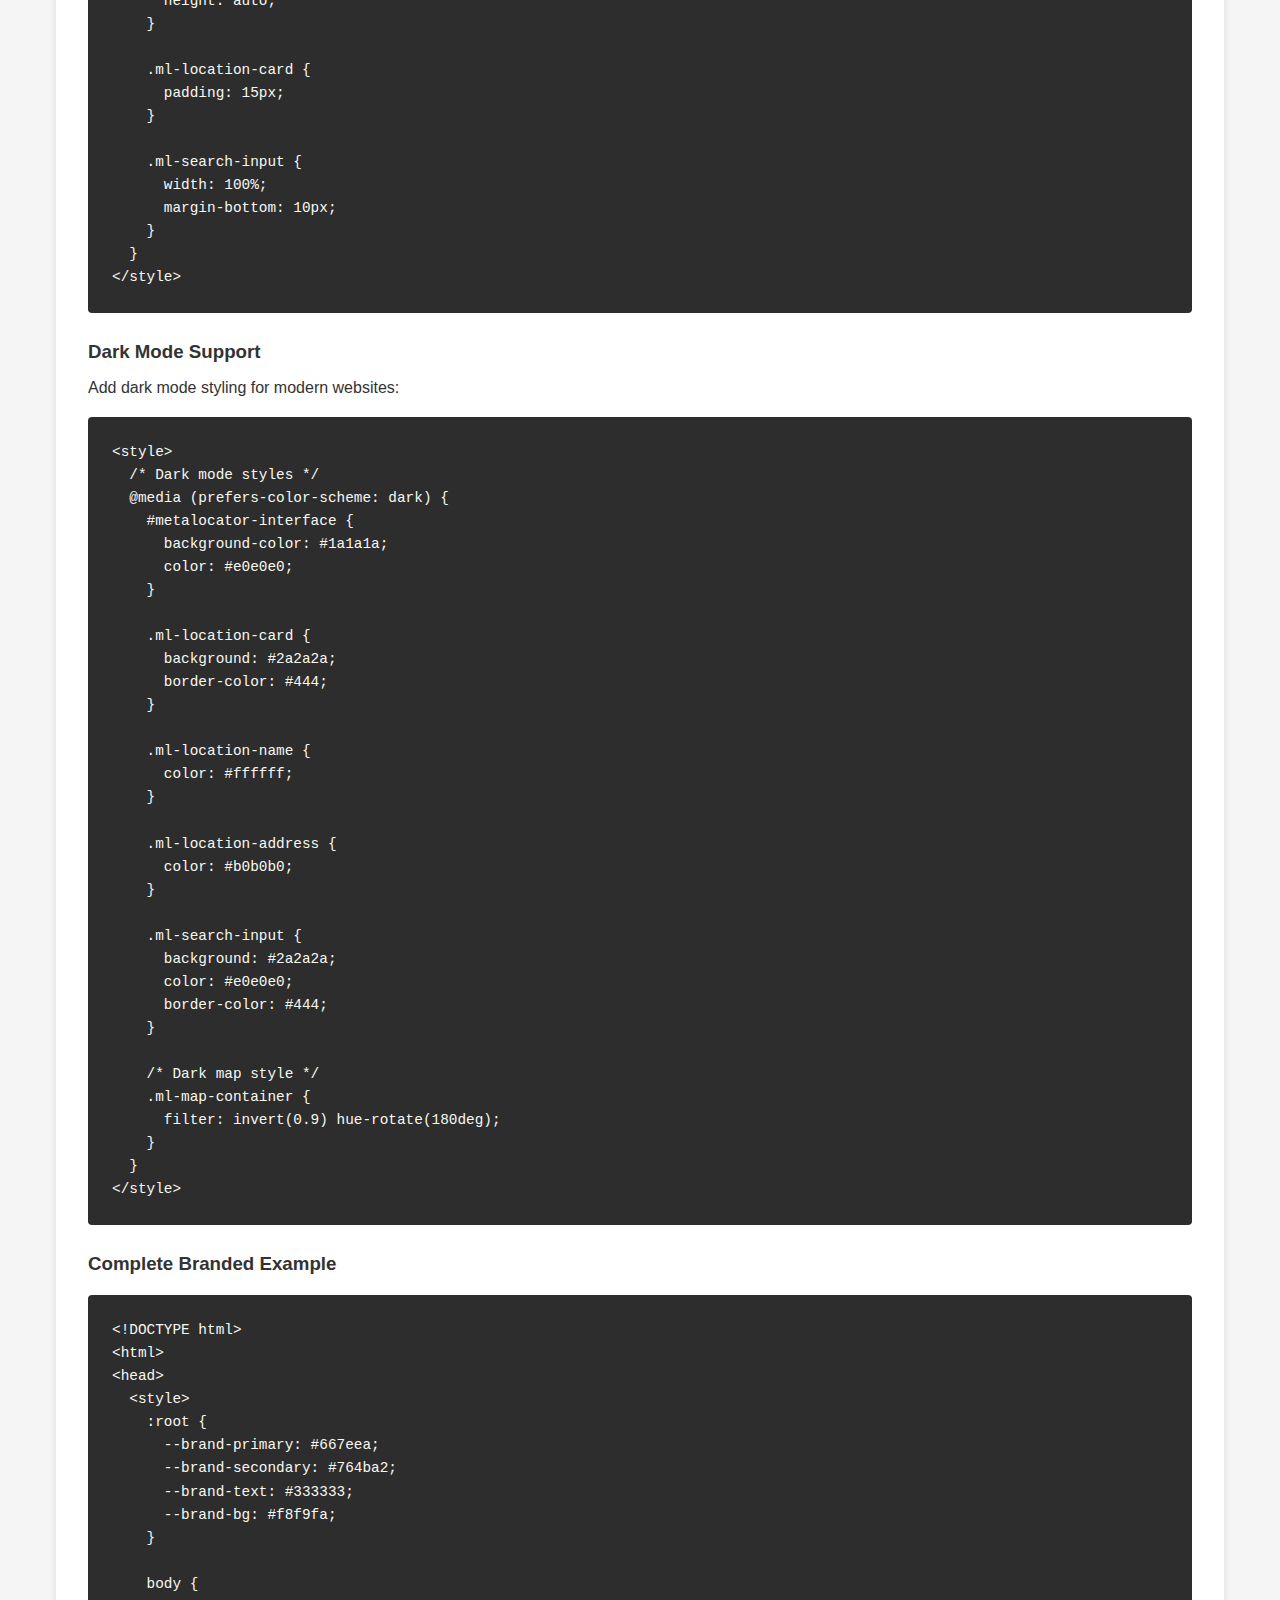
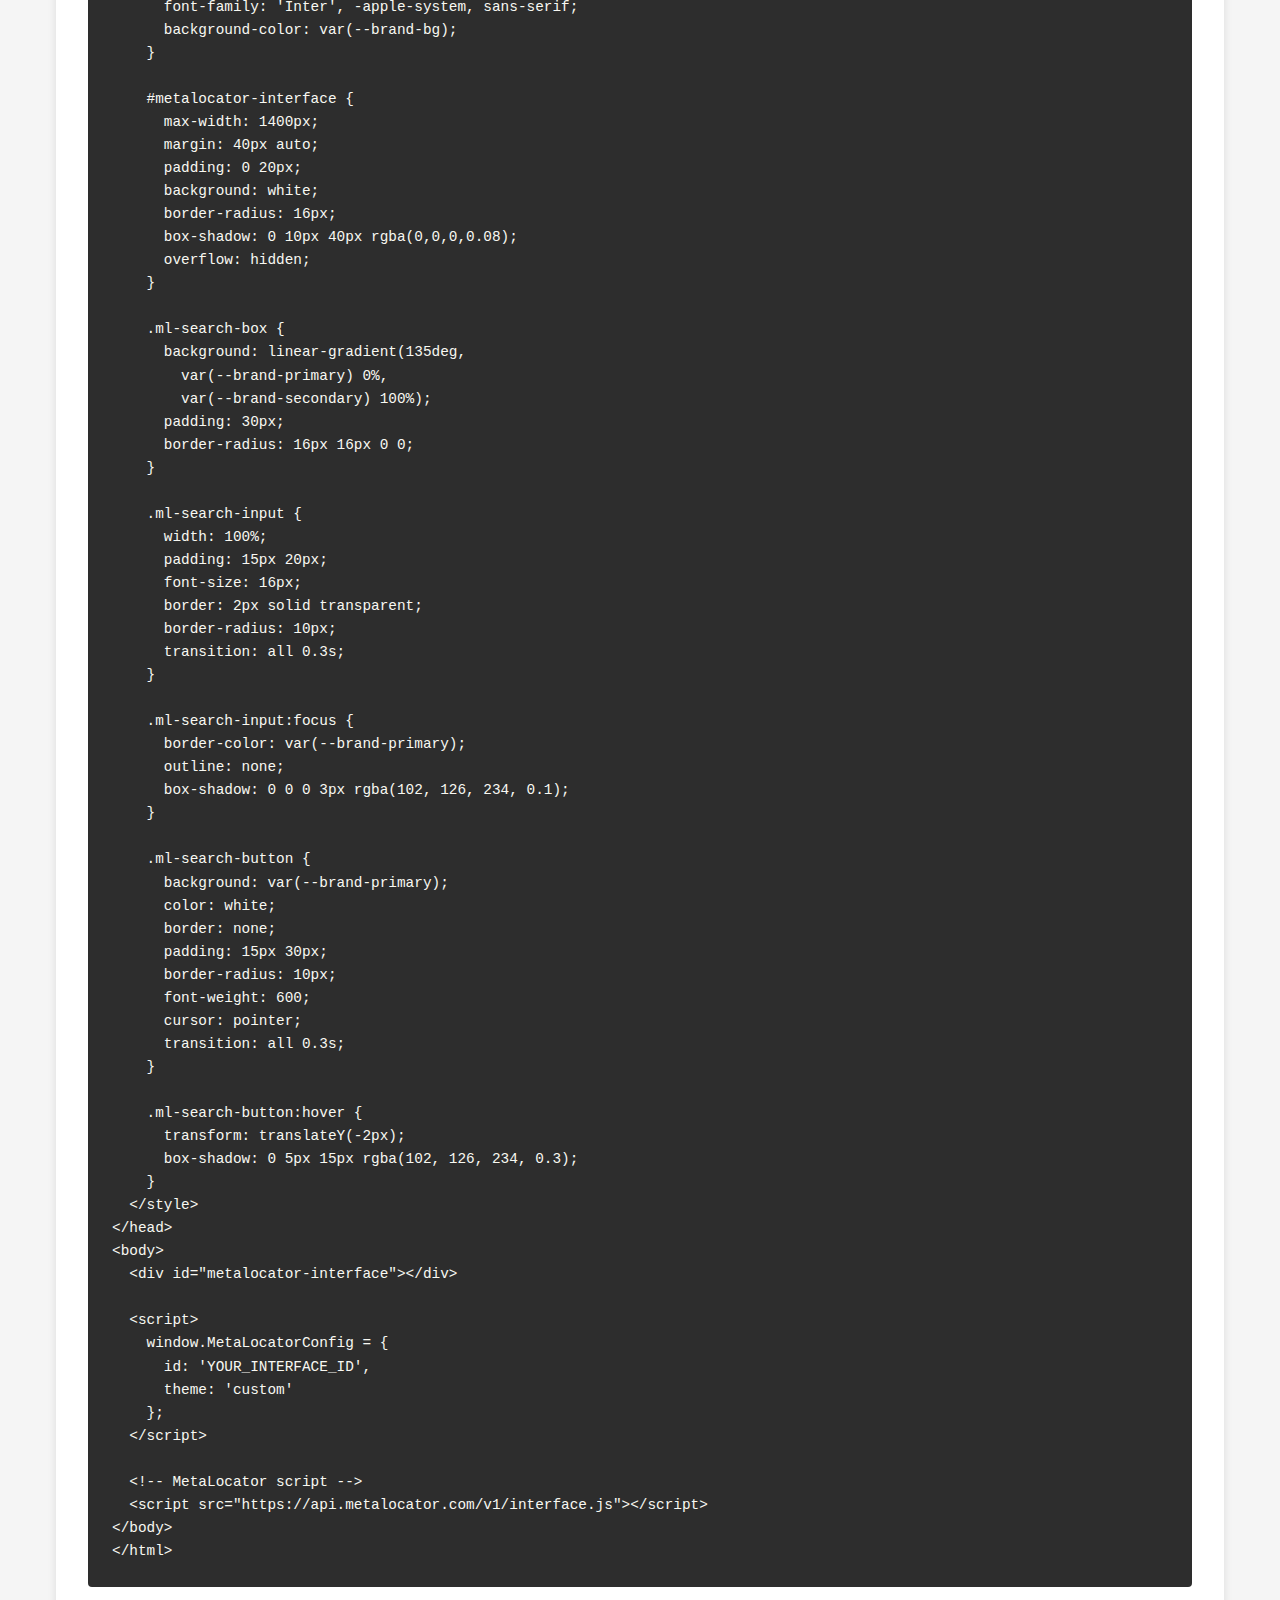
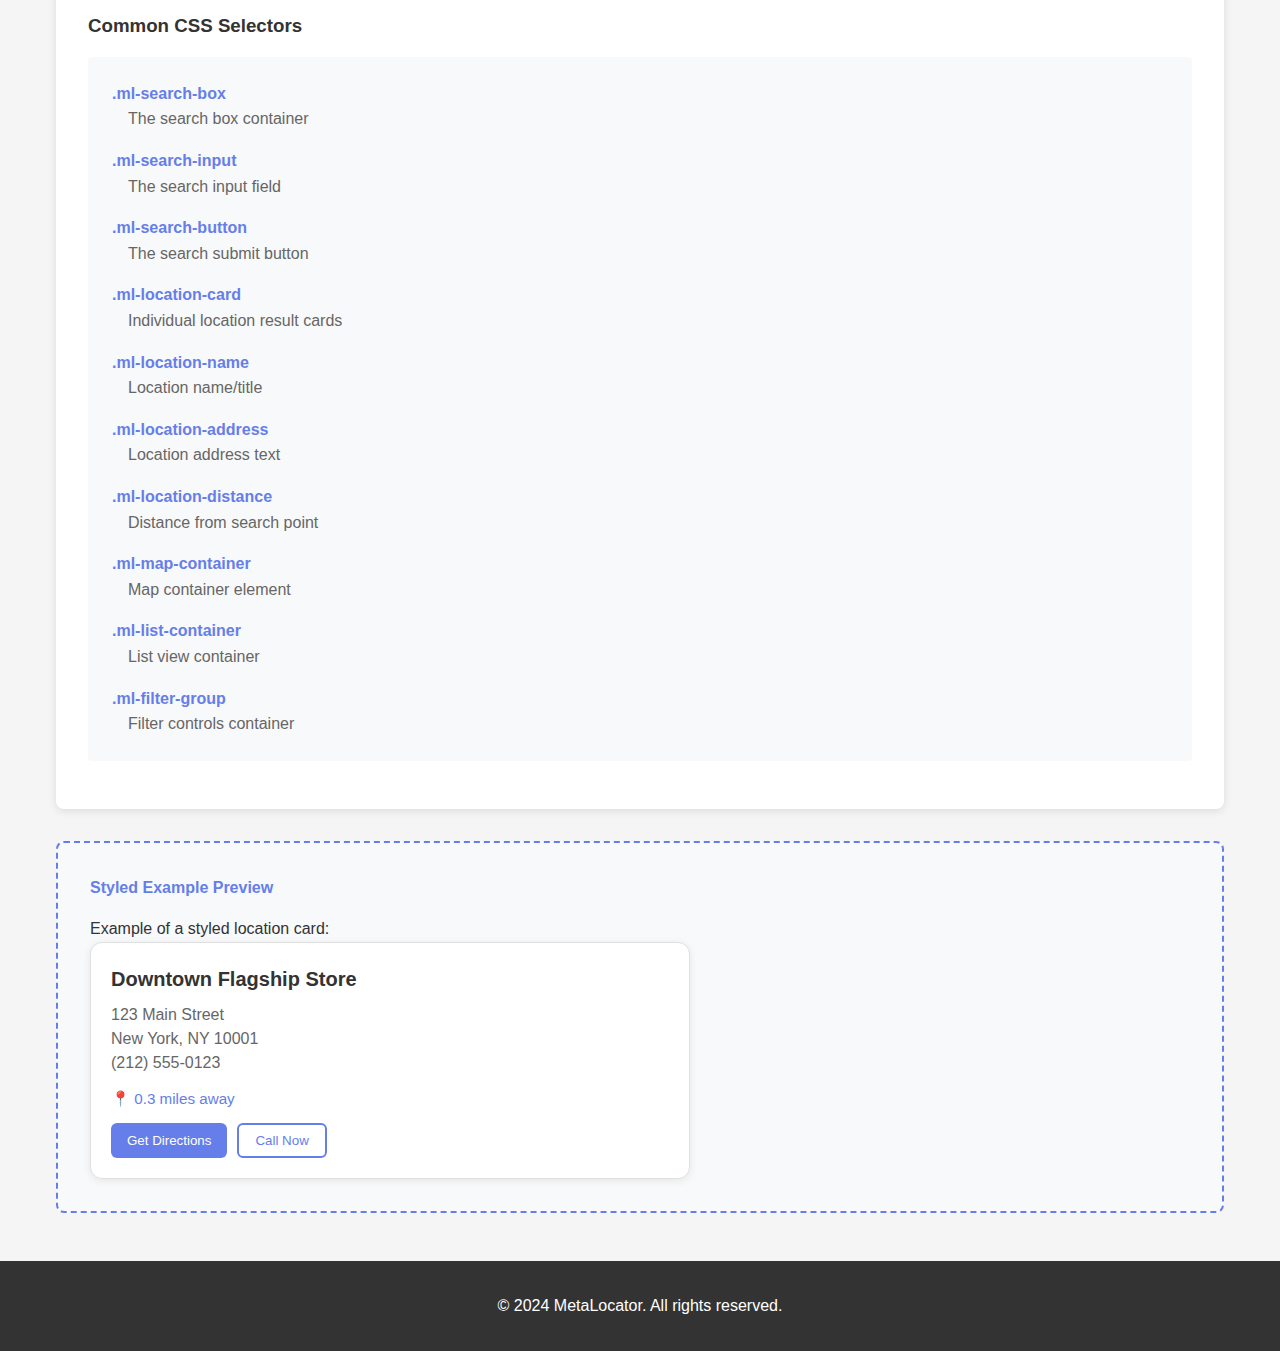
<file: custom-styling.html>
<!DOCTYPE html>
<html lang="en">
<head>
    <meta charset="UTF-8">
    <meta name="viewport" content="width=device-width, initial-scale=1.0">
    <title>Custom Styling - MetaLocator Examples</title>
    <link rel="stylesheet" href="styles.css">
</head>
<body>
    <header>
        <h1>MetaLocator JavaScript Installation Examples</h1>
    </header>
    
    <nav class="navigation">
        <ul>
            <li><a href="index.html">Home</a></li>
            <li><a href="simple-install.html">Simple Install</a></li>
            <li><a href="nearby-widget.html">Nearby Widget</a></li>
            <li><a href="deep-linking.html">Deep Linking</a></li>
            <li><a href="custom-styling.html" class="active">Custom Styling</a></li>
            <li><a href="advanced-config.html">Advanced Configuration</a></li>
        </ul>
    </nav>
    
    <main class="content">
        <section class="code-section">
            <h2>Custom Styling</h2>
            <p>MetaLocator can be styled to match your website's design using custom CSS. This allows you to maintain brand consistency and create a seamless user experience.</p>
            
            <h3>Basic Styling Override</h3>
            <p>Add custom CSS after the MetaLocator container:</p>
            <pre><code>&lt;div id="metalocator-interface"&gt;&lt;/div&gt;

&lt;style&gt;
  /* Override MetaLocator default styles */
  #metalocator-interface {
    font-family: 'Your Brand Font', sans-serif;
    max-width: 1200px;
    margin: 0 auto;
  }
  
  /* Customize search box */
  .ml-search-input {
    border: 2px solid #your-brand-color;
    border-radius: 8px;
    padding: 12px 16px;
    font-size: 16px;
  }
  
  /* Customize search button */
  .ml-search-button {
    background-color: #your-brand-color;
    color: white;
    border: none;
    border-radius: 8px;
    padding: 12px 24px;
    cursor: pointer;
    transition: background-color 0.3s;
  }
  
  .ml-search-button:hover {
    background-color: #your-darker-brand-color;
  }
&lt;/style&gt;</code></pre>
            
            <h3>Styling Location Cards</h3>
            <p>Customize the appearance of location result cards:</p>
            <pre><code>&lt;style&gt;
  /* Location cards */
  .ml-location-card {
    background: white;
    border: 1px solid #e0e0e0;
    border-radius: 12px;
    padding: 20px;
    margin-bottom: 15px;
    box-shadow: 0 2px 8px rgba(0,0,0,0.08);
    transition: transform 0.2s, box-shadow 0.2s;
  }
  
  .ml-location-card:hover {
    transform: translateY(-2px);
    box-shadow: 0 4px 16px rgba(0,0,0,0.12);
  }
  
  /* Location name */
  .ml-location-name {
    font-size: 1.25rem;
    font-weight: 600;
    color: #333;
    margin-bottom: 8px;
  }
  
  /* Location address */
  .ml-location-address {
    color: #666;
    line-height: 1.5;
    margin-bottom: 12px;
  }
  
  /* Location distance */
  .ml-location-distance {
    color: #667eea;
    font-weight: 500;
    font-size: 0.95rem;
  }
&lt;/style&gt;</code></pre>
            
            <h3>Customizing Map Markers</h3>
            <p>Use custom marker icons and info windows:</p>
            <pre><code>&lt;script&gt;
  window.MetaLocatorConfig = {
    id: 'YOUR_INTERFACE_ID',
    map: {
      markerIcon: {
        url: '/path/to/your/custom-marker.png',
        scaledSize: { width: 40, height: 40 }
      },
      markerIconActive: {
        url: '/path/to/your/active-marker.png',
        scaledSize: { width: 50, height: 50 }
      },
      styles: [
        {
          "featureType": "poi",
          "elementType": "labels",
          "stylers": [{ "visibility": "off" }]
        }
        // Add more Google Maps style rules
      ]
    }
  };
&lt;/script&gt;</code></pre>
            
            <h3>Custom Info Window Styling</h3>
            <p>Style the map popup/info windows:</p>
            <pre><code>&lt;style&gt;
  /* Info window container */
  .gm-style .gm-style-iw-c {
    border-radius: 12px;
    padding: 0;
    box-shadow: 0 4px 20px rgba(0,0,0,0.15);
  }
  
  /* Info window content */
  .gm-style .gm-style-iw-d {
    overflow: hidden !important;
    padding: 15px;
  }
  
  /* Info window close button */
  .gm-style .gm-ui-hover-effect {
    width: 32px !important;
    height: 32px !important;
    top: 8px !important;
    right: 8px !important;
  }
  
  /* Custom info window content */
  .ml-infowindow-title {
    font-size: 1.1rem;
    font-weight: 600;
    color: #333;
    margin-bottom: 8px;
  }
  
  .ml-infowindow-address {
    color: #666;
    font-size: 0.9rem;
    margin-bottom: 12px;
  }
  
  .ml-infowindow-link {
    color: #667eea;
    text-decoration: none;
    font-weight: 500;
  }
  
  .ml-infowindow-link:hover {
    text-decoration: underline;
  }
&lt;/style&gt;</code></pre>
            
            <h3>Responsive Design</h3>
            <p>Ensure your styling works on all devices:</p>
            <pre><code>&lt;style&gt;
  /* Desktop styles */
  #metalocator-interface {
    display: grid;
    grid-template-columns: 400px 1fr;
    gap: 20px;
    height: 600px;
  }
  
  /* Tablet styles */
  @media (max-width: 1024px) {
    #metalocator-interface {
      grid-template-columns: 350px 1fr;
    }
  }
  
  /* Mobile styles */
  @media (max-width: 768px) {
    #metalocator-interface {
      grid-template-columns: 1fr;
      height: auto;
    }
    
    .ml-location-card {
      padding: 15px;
    }
    
    .ml-search-input {
      width: 100%;
      margin-bottom: 10px;
    }
  }
&lt;/style&gt;</code></pre>
            
            <h3>Dark Mode Support</h3>
            <p>Add dark mode styling for modern websites:</p>
            <pre><code>&lt;style&gt;
  /* Dark mode styles */
  @media (prefers-color-scheme: dark) {
    #metalocator-interface {
      background-color: #1a1a1a;
      color: #e0e0e0;
    }
    
    .ml-location-card {
      background: #2a2a2a;
      border-color: #444;
    }
    
    .ml-location-name {
      color: #ffffff;
    }
    
    .ml-location-address {
      color: #b0b0b0;
    }
    
    .ml-search-input {
      background: #2a2a2a;
      color: #e0e0e0;
      border-color: #444;
    }
    
    /* Dark map style */
    .ml-map-container {
      filter: invert(0.9) hue-rotate(180deg);
    }
  }
&lt;/style&gt;</code></pre>
            
            <h3>Complete Branded Example</h3>
            <pre><code>&lt;!DOCTYPE html&gt;
&lt;html&gt;
&lt;head&gt;
  &lt;style&gt;
    :root {
      --brand-primary: #667eea;
      --brand-secondary: #764ba2;
      --brand-text: #333333;
      --brand-bg: #f8f9fa;
    }
    
    body {
      font-family: 'Inter', -apple-system, sans-serif;
      background-color: var(--brand-bg);
    }
    
    #metalocator-interface {
      max-width: 1400px;
      margin: 40px auto;
      padding: 0 20px;
      background: white;
      border-radius: 16px;
      box-shadow: 0 10px 40px rgba(0,0,0,0.08);
      overflow: hidden;
    }
    
    .ml-search-box {
      background: linear-gradient(135deg, 
        var(--brand-primary) 0%, 
        var(--brand-secondary) 100%);
      padding: 30px;
      border-radius: 16px 16px 0 0;
    }
    
    .ml-search-input {
      width: 100%;
      padding: 15px 20px;
      font-size: 16px;
      border: 2px solid transparent;
      border-radius: 10px;
      transition: all 0.3s;
    }
    
    .ml-search-input:focus {
      border-color: var(--brand-primary);
      outline: none;
      box-shadow: 0 0 0 3px rgba(102, 126, 234, 0.1);
    }
    
    .ml-search-button {
      background: var(--brand-primary);
      color: white;
      border: none;
      padding: 15px 30px;
      border-radius: 10px;
      font-weight: 600;
      cursor: pointer;
      transition: all 0.3s;
    }
    
    .ml-search-button:hover {
      transform: translateY(-2px);
      box-shadow: 0 5px 15px rgba(102, 126, 234, 0.3);
    }
  &lt;/style&gt;
&lt;/head&gt;
&lt;body&gt;
  &lt;div id="metalocator-interface"&gt;&lt;/div&gt;
  
  &lt;script&gt;
    window.MetaLocatorConfig = {
      id: 'YOUR_INTERFACE_ID',
      theme: 'custom'
    };
  &lt;/script&gt;
  
  &lt;!-- MetaLocator script --&gt;
  &lt;script src="https://api.metalocator.com/v1/interface.js"&gt;&lt;/script&gt;
&lt;/body&gt;
&lt;/html&gt;</code></pre>
            
            <h3>Common CSS Selectors</h3>
            <div class="description-list">
                <dt>.ml-search-box</dt>
                <dd>The search box container</dd>
                
                <dt>.ml-search-input</dt>
                <dd>The search input field</dd>
                
                <dt>.ml-search-button</dt>
                <dd>The search submit button</dd>
                
                <dt>.ml-location-card</dt>
                <dd>Individual location result cards</dd>
                
                <dt>.ml-location-name</dt>
                <dd>Location name/title</dd>
                
                <dt>.ml-location-address</dt>
                <dd>Location address text</dd>
                
                <dt>.ml-location-distance</dt>
                <dd>Distance from search point</dd>
                
                <dt>.ml-map-container</dt>
                <dd>Map container element</dd>
                
                <dt>.ml-list-container</dt>
                <dd>List view container</dd>
                
                <dt>.ml-filter-group</dt>
                <dd>Filter controls container</dd>
            </div>
        </section>
        
        <section class="demo-container">
            <h4>Styled Example Preview</h4>
            <p>Example of a styled location card:</p>
            <div style="max-width: 600px; background: white; border: 1px solid #e0e0e0; border-radius: 12px; padding: 20px; box-shadow: 0 2px 8px rgba(0,0,0,0.08);">
                <div style="font-size: 1.25rem; font-weight: 600; color: #333; margin-bottom: 8px;">
                    Downtown Flagship Store
                </div>
                <div style="color: #666; line-height: 1.5; margin-bottom: 12px;">
                    123 Main Street<br>
                    New York, NY 10001<br>
                    (212) 555-0123
                </div>
                <div style="color: #667eea; font-weight: 500; font-size: 0.95rem; margin-bottom: 12px;">
                    📍 0.3 miles away
                </div>
                <div style="display: flex; gap: 10px;">
                    <button style="background: #667eea; color: white; border: none; padding: 8px 16px; border-radius: 6px; cursor: pointer;">Get Directions</button>
                    <button style="background: white; color: #667eea; border: 2px solid #667eea; padding: 8px 16px; border-radius: 6px; cursor: pointer;">Call Now</button>
                </div>
            </div>
        </section>
    </main>
    
    <footer>
        <p>&copy; 2024 MetaLocator. All rights reserved.</p>
    </footer>
</body>
</html>
</file>
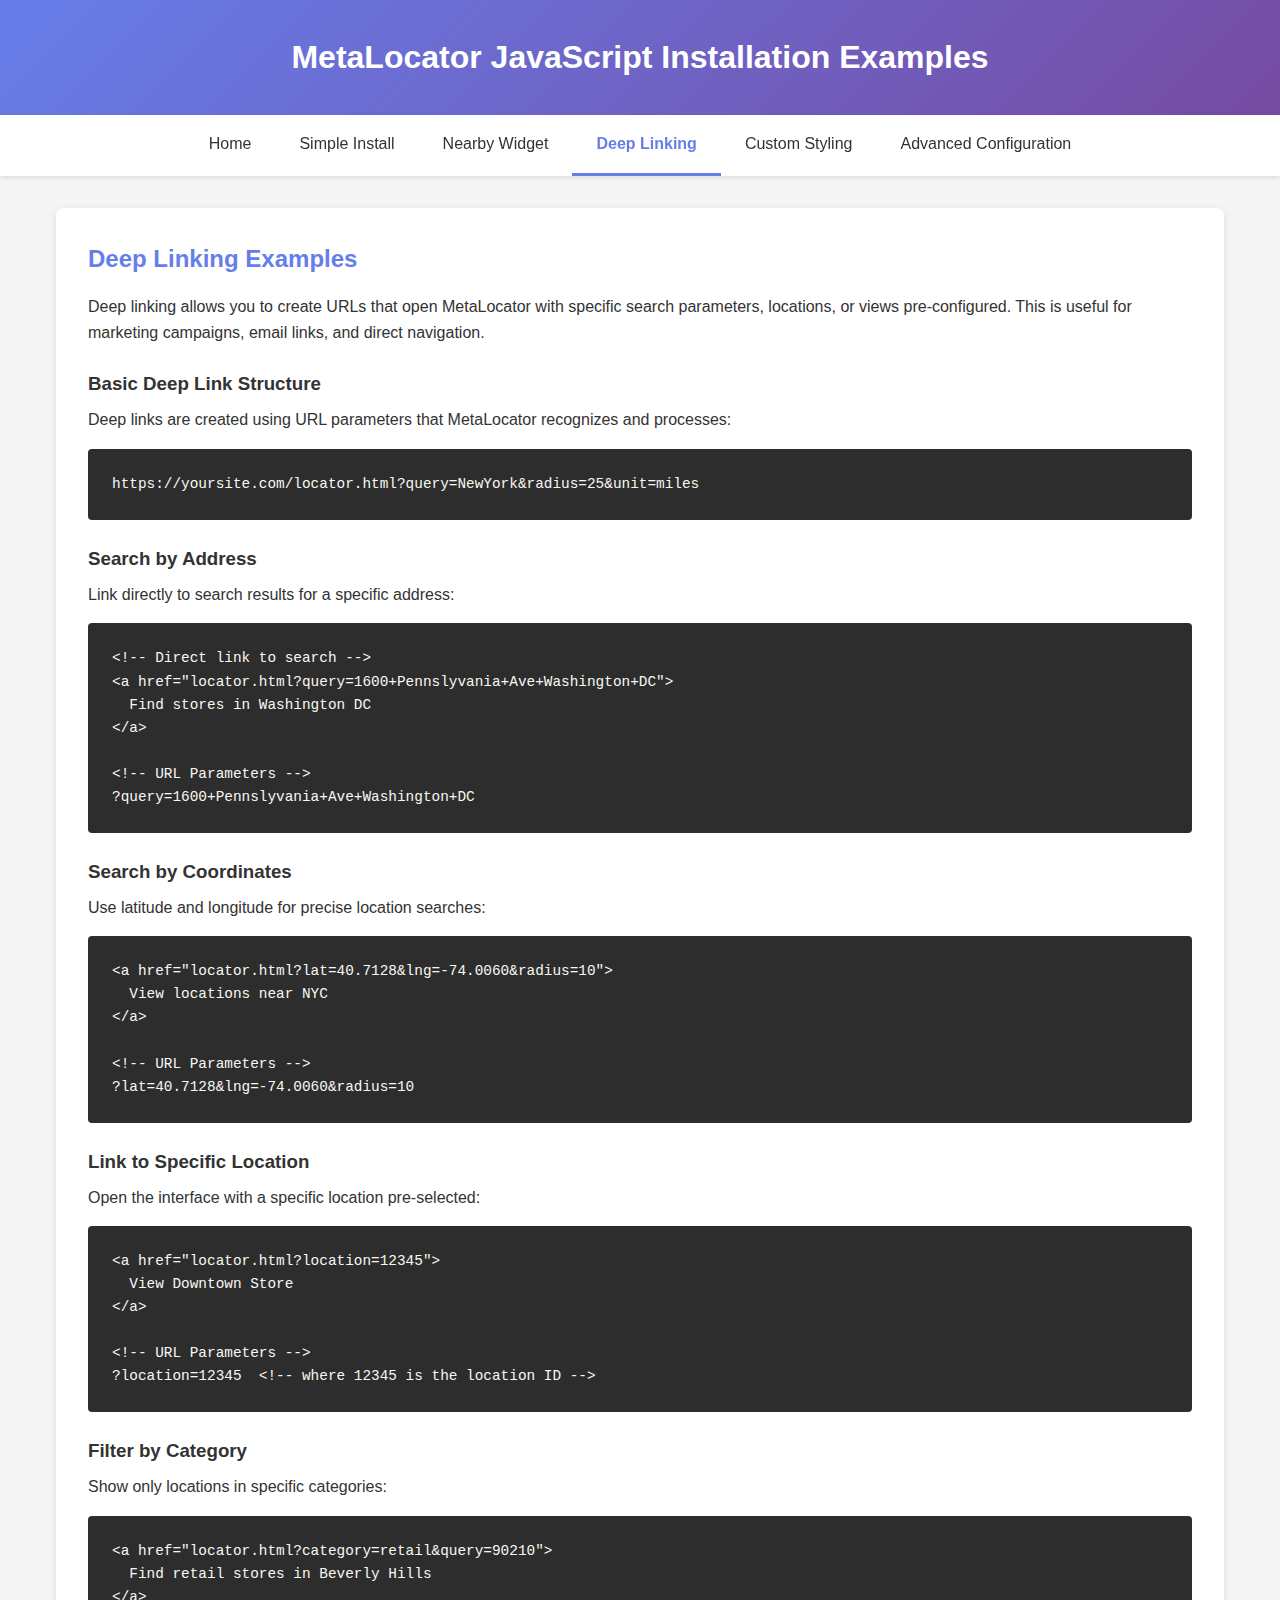
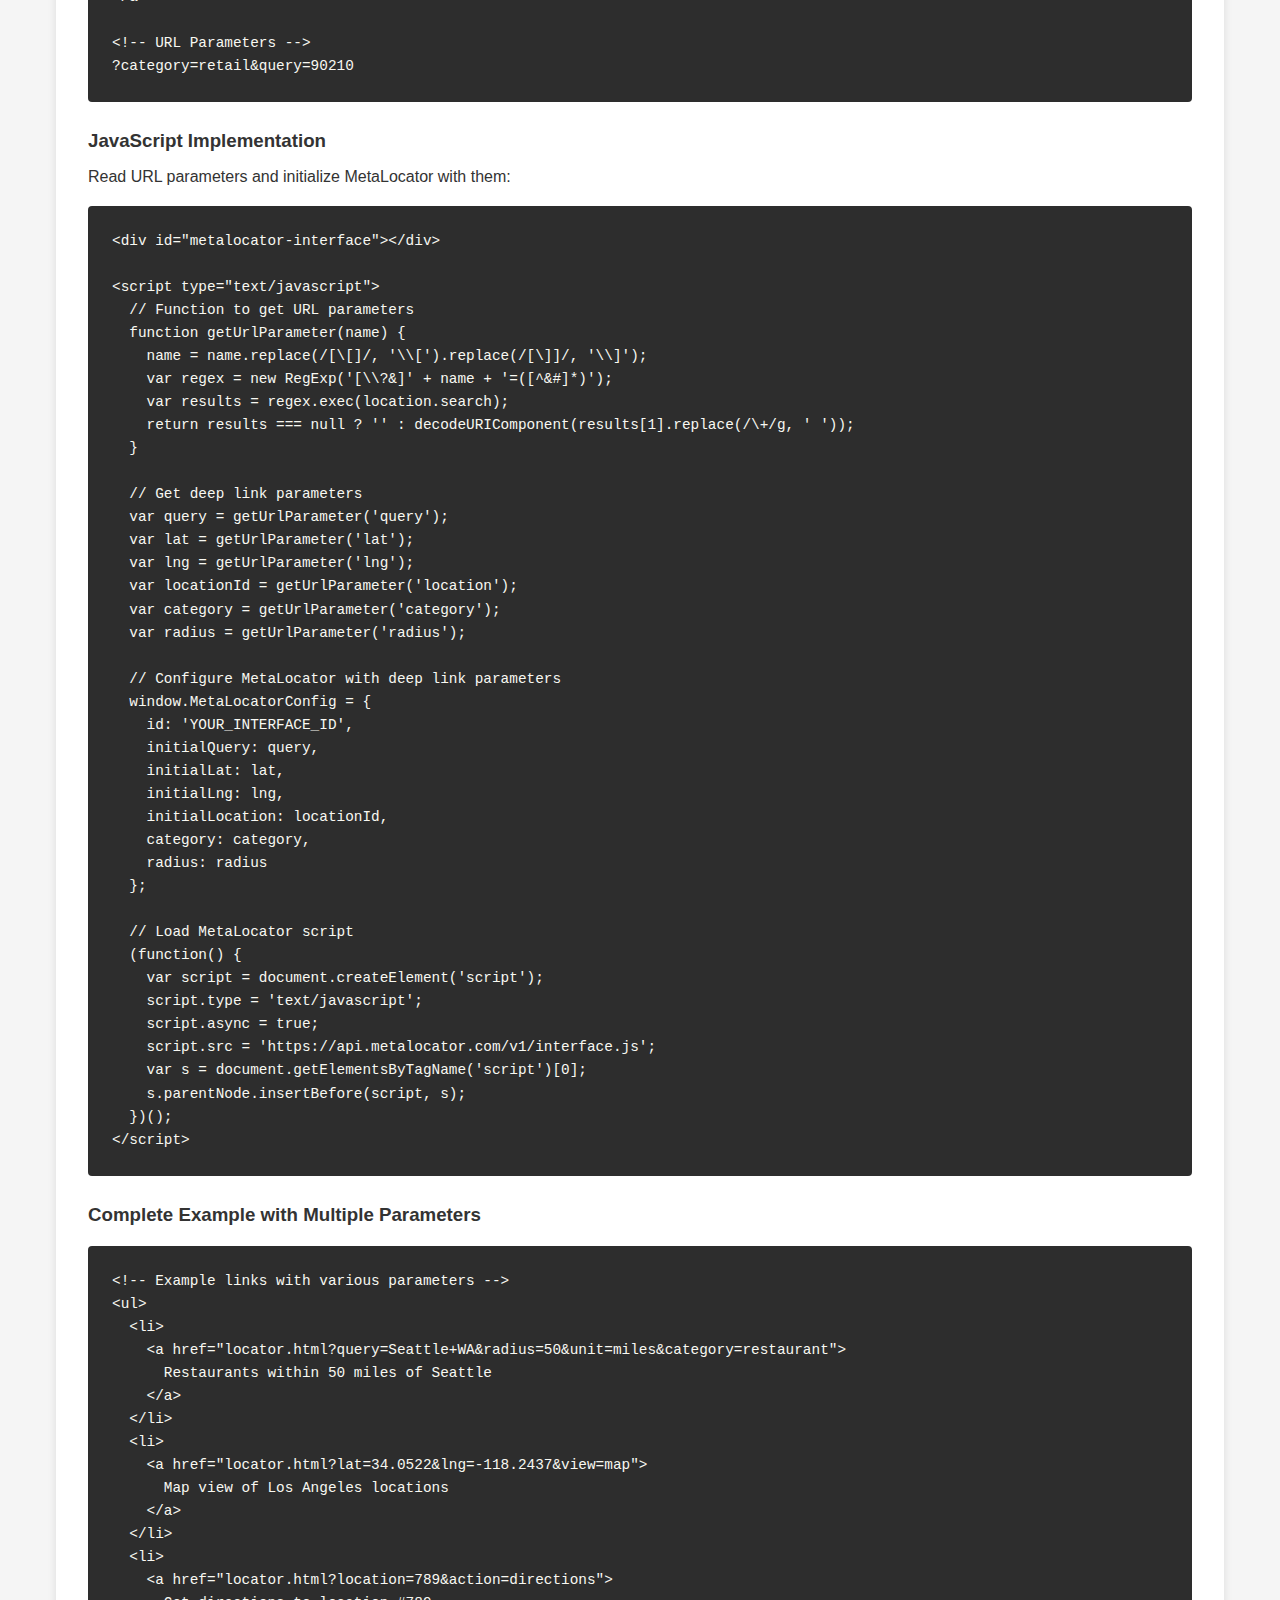
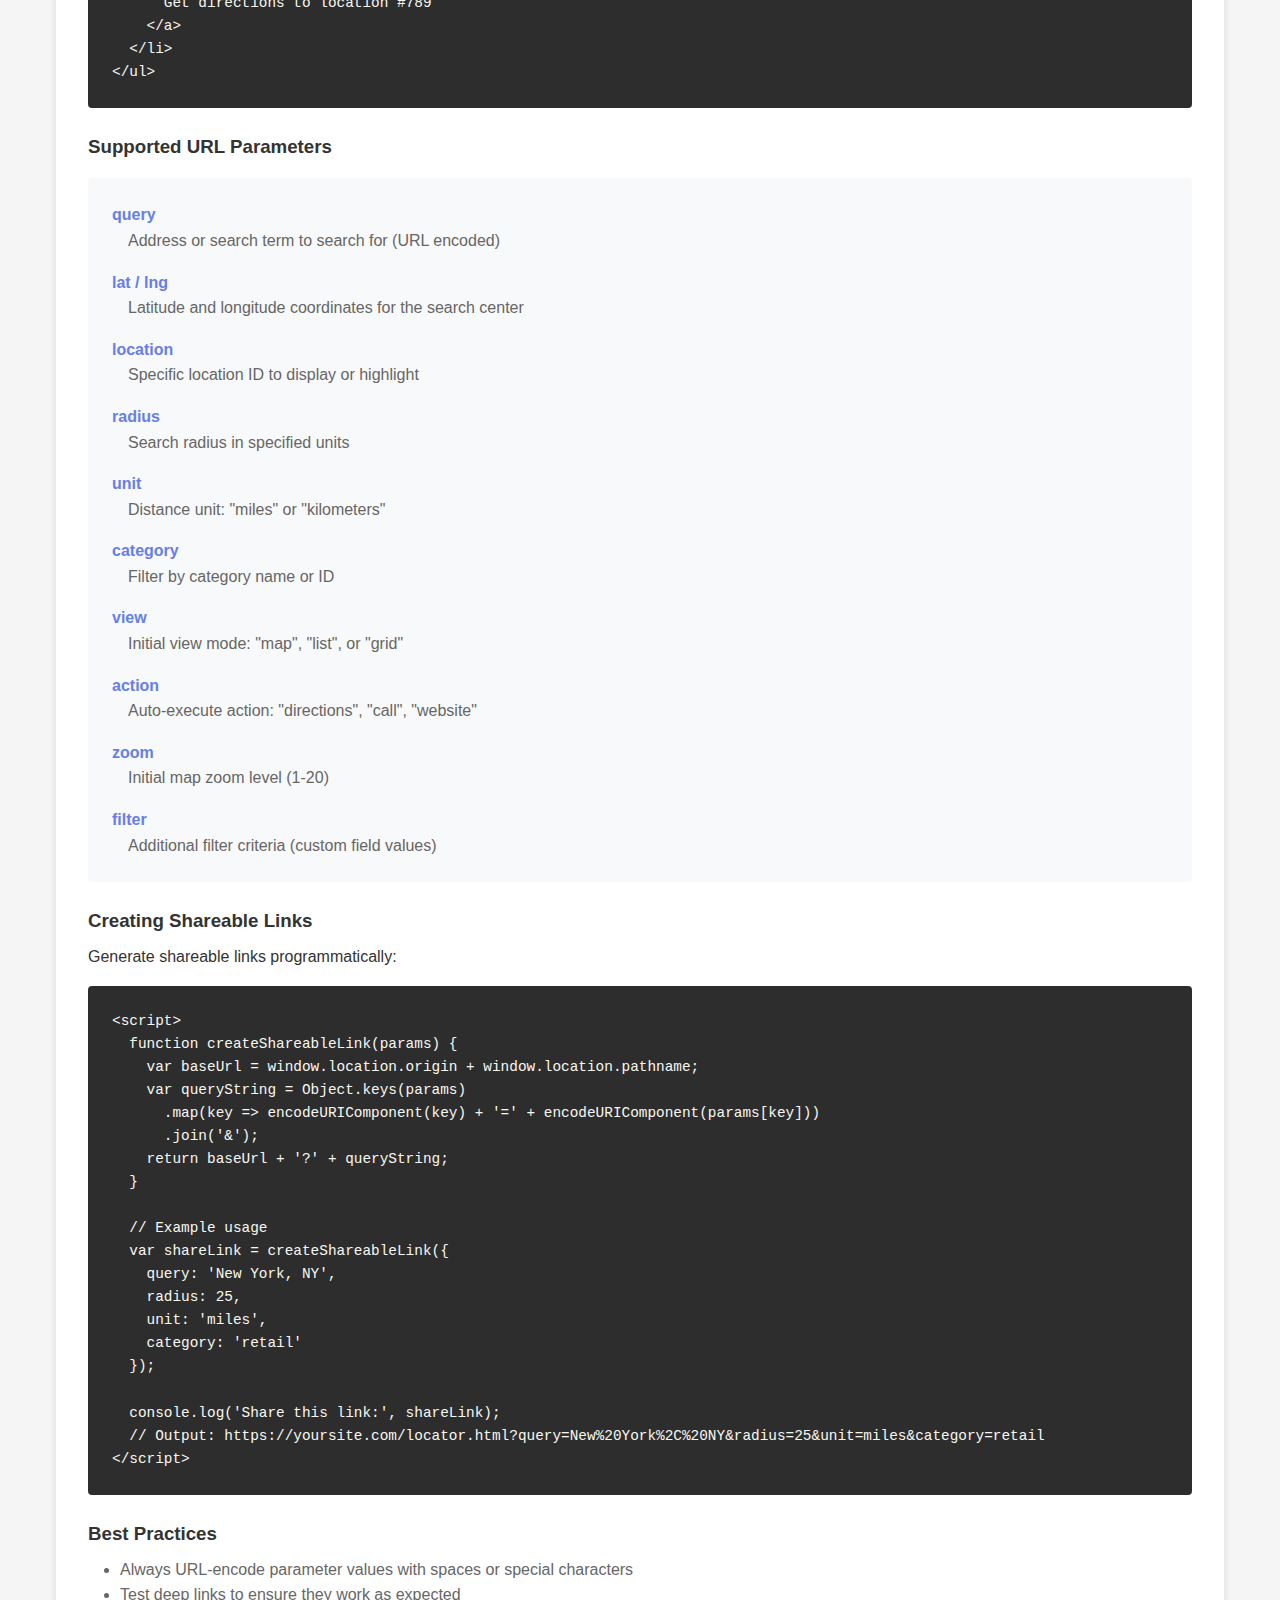
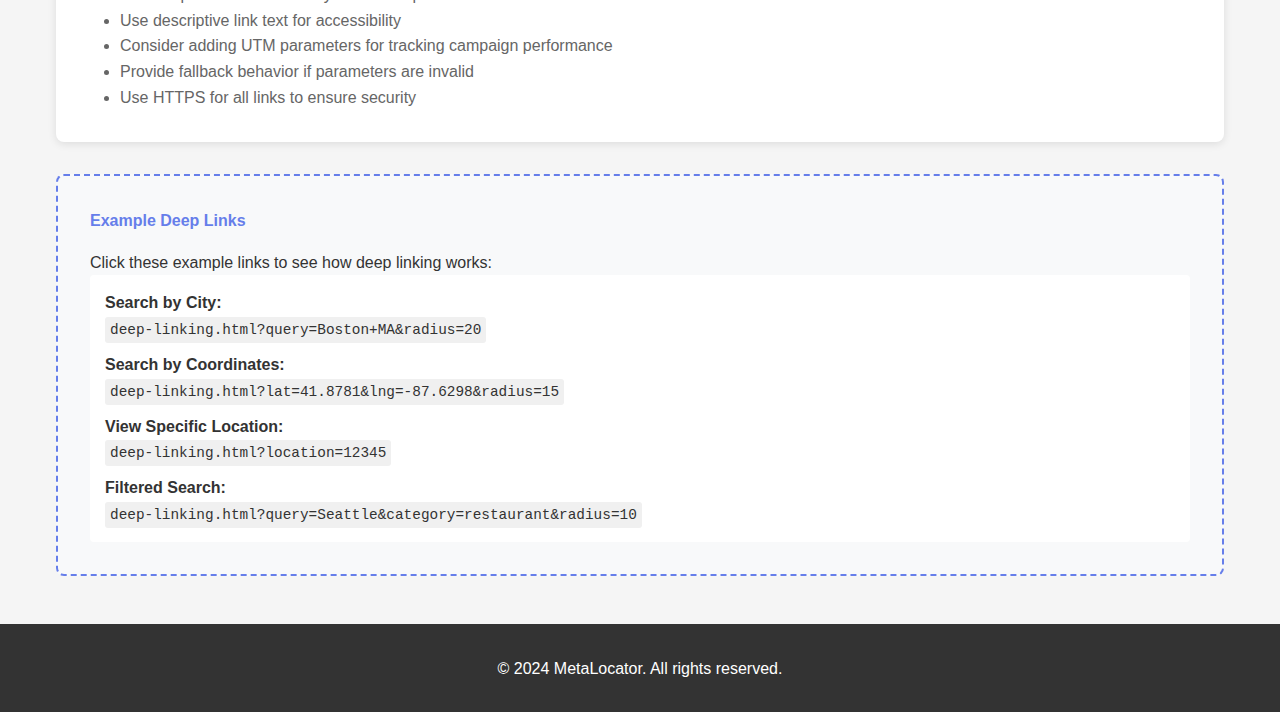
<file: deep-linking.html>
<!DOCTYPE html>
<html lang="en">
<head>
    <meta charset="UTF-8">
    <meta name="viewport" content="width=device-width, initial-scale=1.0">
    <title>Deep Linking - MetaLocator Examples</title>
    <link rel="stylesheet" href="styles.css">
</head>
<body>
    <header>
        <h1>MetaLocator JavaScript Installation Examples</h1>
    </header>
    
    <nav class="navigation">
        <ul>
            <li><a href="index.html">Home</a></li>
            <li><a href="simple-install.html">Simple Install</a></li>
            <li><a href="nearby-widget.html">Nearby Widget</a></li>
            <li><a href="deep-linking.html" class="active">Deep Linking</a></li>
            <li><a href="custom-styling.html">Custom Styling</a></li>
            <li><a href="advanced-config.html">Advanced Configuration</a></li>
        </ul>
    </nav>
    
    <main class="content">
        <section class="code-section">
            <h2>Deep Linking Examples</h2>
            <p>Deep linking allows you to create URLs that open MetaLocator with specific search parameters, locations, or views pre-configured. This is useful for marketing campaigns, email links, and direct navigation.</p>
            
            <h3>Basic Deep Link Structure</h3>
            <p>Deep links are created using URL parameters that MetaLocator recognizes and processes:</p>
            <pre><code>https://yoursite.com/locator.html?query=NewYork&amp;radius=25&amp;unit=miles</code></pre>
            
            <h3>Search by Address</h3>
            <p>Link directly to search results for a specific address:</p>
            <pre><code>&lt;!-- Direct link to search --&gt;
&lt;a href="locator.html?query=1600+Pennslyvania+Ave+Washington+DC"&gt;
  Find stores in Washington DC
&lt;/a&gt;

&lt;!-- URL Parameters --&gt;
?query=1600+Pennslyvania+Ave+Washington+DC</code></pre>
            
            <h3>Search by Coordinates</h3>
            <p>Use latitude and longitude for precise location searches:</p>
            <pre><code>&lt;a href="locator.html?lat=40.7128&amp;lng=-74.0060&amp;radius=10"&gt;
  View locations near NYC
&lt;/a&gt;

&lt;!-- URL Parameters --&gt;
?lat=40.7128&amp;lng=-74.0060&amp;radius=10</code></pre>
            
            <h3>Link to Specific Location</h3>
            <p>Open the interface with a specific location pre-selected:</p>
            <pre><code>&lt;a href="locator.html?location=12345"&gt;
  View Downtown Store
&lt;/a&gt;

&lt;!-- URL Parameters --&gt;
?location=12345  &lt;!-- where 12345 is the location ID --&gt;</code></pre>
            
            <h3>Filter by Category</h3>
            <p>Show only locations in specific categories:</p>
            <pre><code>&lt;a href="locator.html?category=retail&amp;query=90210"&gt;
  Find retail stores in Beverly Hills
&lt;/a&gt;

&lt;!-- URL Parameters --&gt;
?category=retail&amp;query=90210</code></pre>
            
            <h3>JavaScript Implementation</h3>
            <p>Read URL parameters and initialize MetaLocator with them:</p>
            <pre><code>&lt;div id="metalocator-interface"&gt;&lt;/div&gt;

&lt;script type="text/javascript"&gt;
  // Function to get URL parameters
  function getUrlParameter(name) {
    name = name.replace(/[\[]/, '\\[').replace(/[\]]/, '\\]');
    var regex = new RegExp('[\\?&]' + name + '=([^&#]*)');
    var results = regex.exec(location.search);
    return results === null ? '' : decodeURIComponent(results[1].replace(/\+/g, ' '));
  }
  
  // Get deep link parameters
  var query = getUrlParameter('query');
  var lat = getUrlParameter('lat');
  var lng = getUrlParameter('lng');
  var locationId = getUrlParameter('location');
  var category = getUrlParameter('category');
  var radius = getUrlParameter('radius');
  
  // Configure MetaLocator with deep link parameters
  window.MetaLocatorConfig = {
    id: 'YOUR_INTERFACE_ID',
    initialQuery: query,
    initialLat: lat,
    initialLng: lng,
    initialLocation: locationId,
    category: category,
    radius: radius
  };
  
  // Load MetaLocator script
  (function() {
    var script = document.createElement('script');
    script.type = 'text/javascript';
    script.async = true;
    script.src = 'https://api.metalocator.com/v1/interface.js';
    var s = document.getElementsByTagName('script')[0];
    s.parentNode.insertBefore(script, s);
  })();
&lt;/script&gt;</code></pre>
            
            <h3>Complete Example with Multiple Parameters</h3>
            <pre><code>&lt;!-- Example links with various parameters --&gt;
&lt;ul&gt;
  &lt;li&gt;
    &lt;a href="locator.html?query=Seattle+WA&amp;radius=50&amp;unit=miles&amp;category=restaurant"&gt;
      Restaurants within 50 miles of Seattle
    &lt;/a&gt;
  &lt;/li&gt;
  &lt;li&gt;
    &lt;a href="locator.html?lat=34.0522&amp;lng=-118.2437&amp;view=map"&gt;
      Map view of Los Angeles locations
    &lt;/a&gt;
  &lt;/li&gt;
  &lt;li&gt;
    &lt;a href="locator.html?location=789&amp;action=directions"&gt;
      Get directions to location #789
    &lt;/a&gt;
  &lt;/li&gt;
&lt;/ul&gt;</code></pre>
            
            <h3>Supported URL Parameters</h3>
            <div class="description-list">
                <dt>query</dt>
                <dd>Address or search term to search for (URL encoded)</dd>
                
                <dt>lat / lng</dt>
                <dd>Latitude and longitude coordinates for the search center</dd>
                
                <dt>location</dt>
                <dd>Specific location ID to display or highlight</dd>
                
                <dt>radius</dt>
                <dd>Search radius in specified units</dd>
                
                <dt>unit</dt>
                <dd>Distance unit: "miles" or "kilometers"</dd>
                
                <dt>category</dt>
                <dd>Filter by category name or ID</dd>
                
                <dt>view</dt>
                <dd>Initial view mode: "map", "list", or "grid"</dd>
                
                <dt>action</dt>
                <dd>Auto-execute action: "directions", "call", "website"</dd>
                
                <dt>zoom</dt>
                <dd>Initial map zoom level (1-20)</dd>
                
                <dt>filter</dt>
                <dd>Additional filter criteria (custom field values)</dd>
            </div>
            
            <h3>Creating Shareable Links</h3>
            <p>Generate shareable links programmatically:</p>
            <pre><code>&lt;script&gt;
  function createShareableLink(params) {
    var baseUrl = window.location.origin + window.location.pathname;
    var queryString = Object.keys(params)
      .map(key =&gt; encodeURIComponent(key) + '=' + encodeURIComponent(params[key]))
      .join('&amp;');
    return baseUrl + '?' + queryString;
  }
  
  // Example usage
  var shareLink = createShareableLink({
    query: 'New York, NY',
    radius: 25,
    unit: 'miles',
    category: 'retail'
  });
  
  console.log('Share this link:', shareLink);
  // Output: https://yoursite.com/locator.html?query=New%20York%2C%20NY&amp;radius=25&amp;unit=miles&amp;category=retail
&lt;/script&gt;</code></pre>
            
            <h3>Best Practices</h3>
            <ul style="margin-left: 2rem; color: #666;">
                <li>Always URL-encode parameter values with spaces or special characters</li>
                <li>Test deep links to ensure they work as expected</li>
                <li>Use descriptive link text for accessibility</li>
                <li>Consider adding UTM parameters for tracking campaign performance</li>
                <li>Provide fallback behavior if parameters are invalid</li>
                <li>Use HTTPS for all links to ensure security</li>
            </ul>
        </section>
        
        <section class="demo-container">
            <h4>Example Deep Links</h4>
            <p>Click these example links to see how deep linking works:</p>
            <div style="background: white; padding: 15px; border-radius: 4px;">
                <ul style="list-style: none; padding: 0;">
                    <li style="margin-bottom: 10px;">
                        <strong>Search by City:</strong><br>
                        <code style="background: #f0f0f0; padding: 5px; border-radius: 3px; font-size: 0.9em;">
                            deep-linking.html?query=Boston+MA&radius=20
                        </code>
                    </li>
                    <li style="margin-bottom: 10px;">
                        <strong>Search by Coordinates:</strong><br>
                        <code style="background: #f0f0f0; padding: 5px; border-radius: 3px; font-size: 0.9em;">
                            deep-linking.html?lat=41.8781&lng=-87.6298&radius=15
                        </code>
                    </li>
                    <li style="margin-bottom: 10px;">
                        <strong>View Specific Location:</strong><br>
                        <code style="background: #f0f0f0; padding: 5px; border-radius: 3px; font-size: 0.9em;">
                            deep-linking.html?location=12345
                        </code>
                    </li>
                    <li>
                        <strong>Filtered Search:</strong><br>
                        <code style="background: #f0f0f0; padding: 5px; border-radius: 3px; font-size: 0.9em;">
                            deep-linking.html?query=Seattle&category=restaurant&radius=10
                        </code>
                    </li>
                </ul>
            </div>
        </section>
    </main>
    
    <footer>
        <p>&copy; 2024 MetaLocator. All rights reserved.</p>
    </footer>
</body>
</html>
</file>
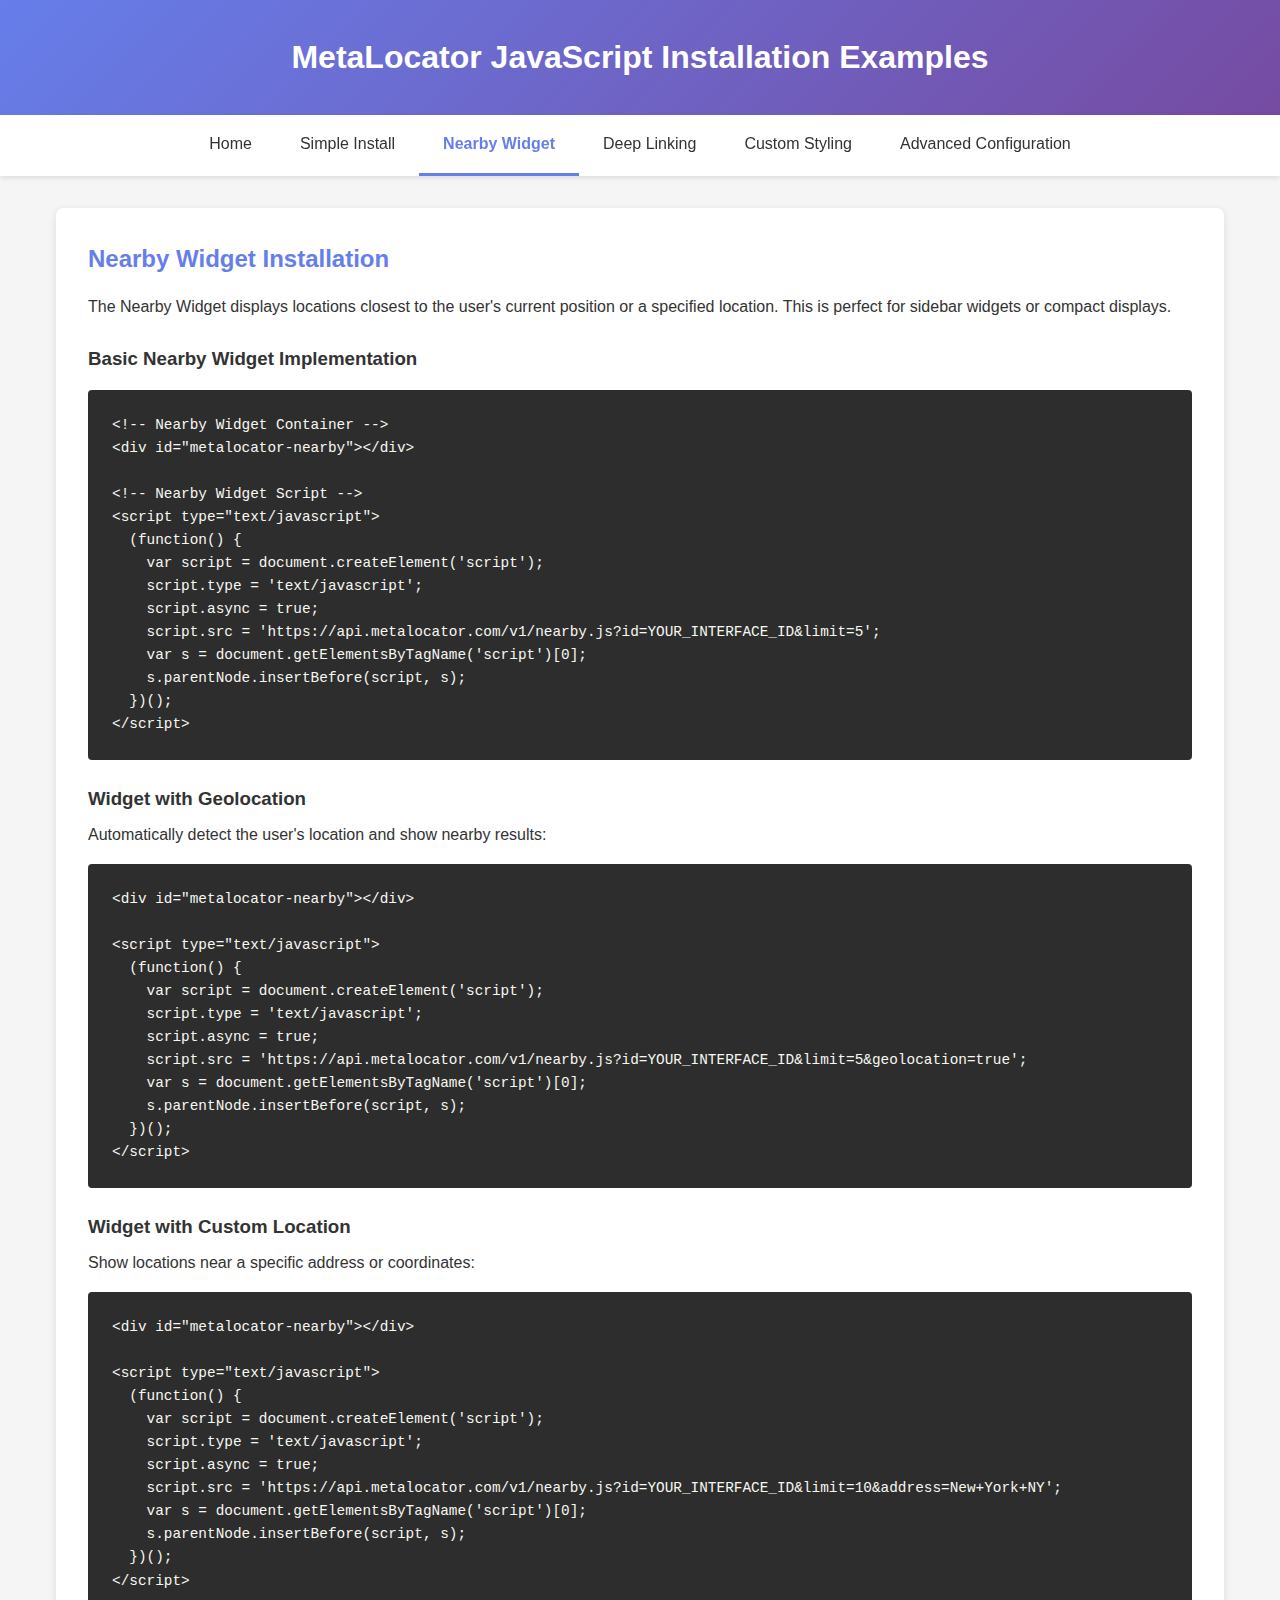
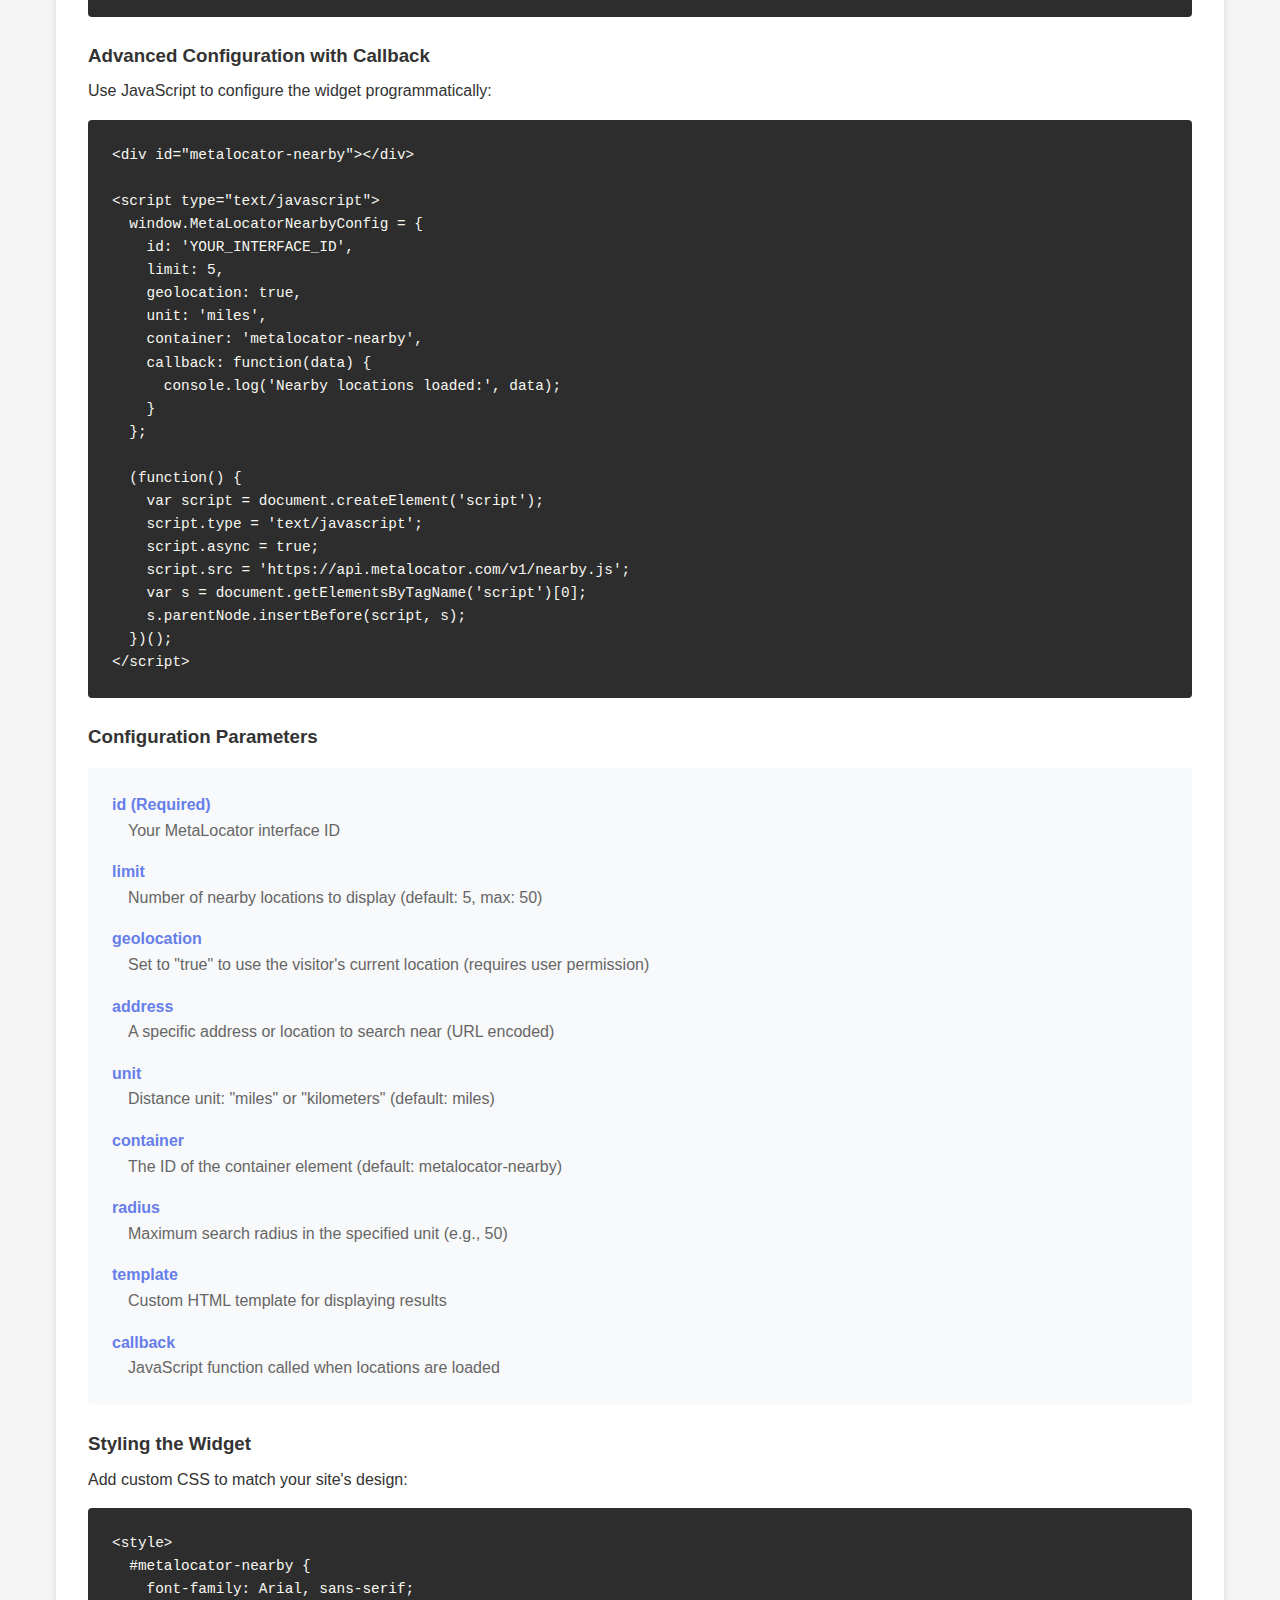
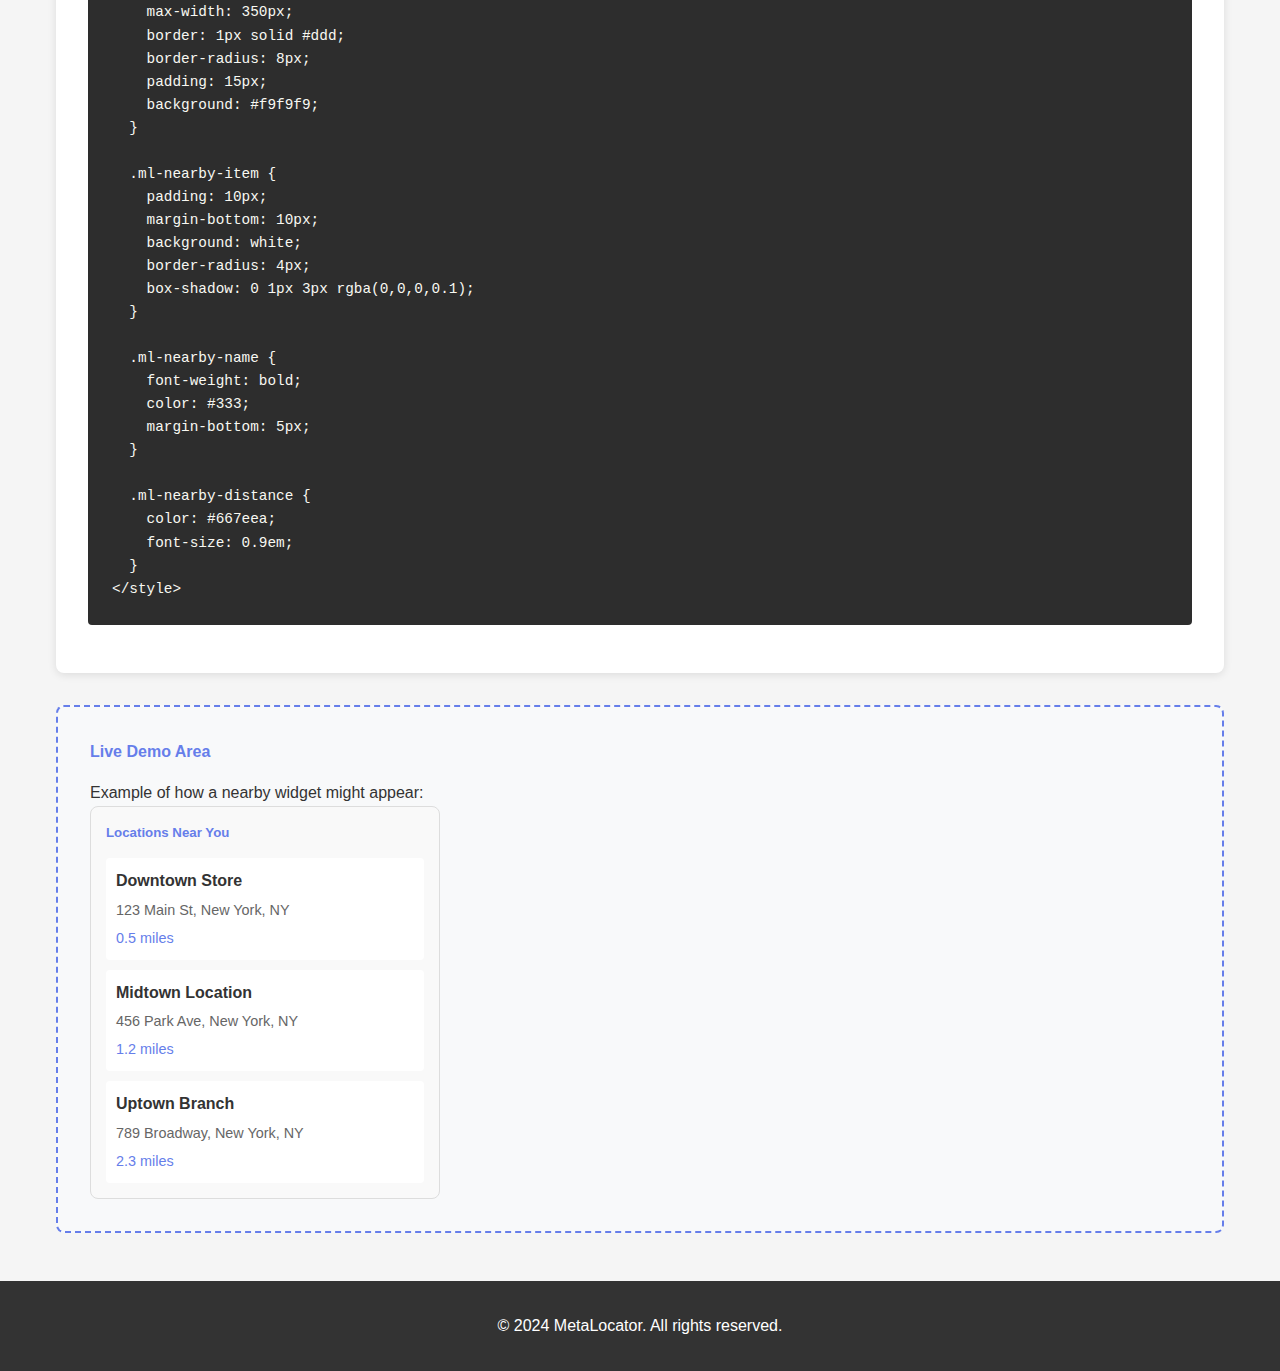
<file: nearby-widget.html>
<!DOCTYPE html>
<html lang="en">
<head>
    <meta charset="UTF-8">
    <meta name="viewport" content="width=device-width, initial-scale=1.0">
    <title>Nearby Widget - MetaLocator Examples</title>
    <link rel="stylesheet" href="styles.css">
</head>
<body>
    <header>
        <h1>MetaLocator JavaScript Installation Examples</h1>
    </header>
    
    <nav class="navigation">
        <ul>
            <li><a href="index.html">Home</a></li>
            <li><a href="simple-install.html">Simple Install</a></li>
            <li><a href="nearby-widget.html" class="active">Nearby Widget</a></li>
            <li><a href="deep-linking.html">Deep Linking</a></li>
            <li><a href="custom-styling.html">Custom Styling</a></li>
            <li><a href="advanced-config.html">Advanced Configuration</a></li>
        </ul>
    </nav>
    
    <main class="content">
        <section class="code-section">
            <h2>Nearby Widget Installation</h2>
            <p>The Nearby Widget displays locations closest to the user's current position or a specified location. This is perfect for sidebar widgets or compact displays.</p>
            
            <h3>Basic Nearby Widget Implementation</h3>
            <pre><code>&lt;!-- Nearby Widget Container --&gt;
&lt;div id="metalocator-nearby"&gt;&lt;/div&gt;

&lt;!-- Nearby Widget Script --&gt;
&lt;script type="text/javascript"&gt;
  (function() {
    var script = document.createElement('script');
    script.type = 'text/javascript';
    script.async = true;
    script.src = 'https://api.metalocator.com/v1/nearby.js?id=YOUR_INTERFACE_ID&amp;limit=5';
    var s = document.getElementsByTagName('script')[0];
    s.parentNode.insertBefore(script, s);
  })();
&lt;/script&gt;</code></pre>
            
            <h3>Widget with Geolocation</h3>
            <p>Automatically detect the user's location and show nearby results:</p>
            <pre><code>&lt;div id="metalocator-nearby"&gt;&lt;/div&gt;

&lt;script type="text/javascript"&gt;
  (function() {
    var script = document.createElement('script');
    script.type = 'text/javascript';
    script.async = true;
    script.src = 'https://api.metalocator.com/v1/nearby.js?id=YOUR_INTERFACE_ID&amp;limit=5&amp;geolocation=true';
    var s = document.getElementsByTagName('script')[0];
    s.parentNode.insertBefore(script, s);
  })();
&lt;/script&gt;</code></pre>
            
            <h3>Widget with Custom Location</h3>
            <p>Show locations near a specific address or coordinates:</p>
            <pre><code>&lt;div id="metalocator-nearby"&gt;&lt;/div&gt;

&lt;script type="text/javascript"&gt;
  (function() {
    var script = document.createElement('script');
    script.type = 'text/javascript';
    script.async = true;
    script.src = 'https://api.metalocator.com/v1/nearby.js?id=YOUR_INTERFACE_ID&amp;limit=10&amp;address=New+York+NY';
    var s = document.getElementsByTagName('script')[0];
    s.parentNode.insertBefore(script, s);
  })();
&lt;/script&gt;</code></pre>
            
            <h3>Advanced Configuration with Callback</h3>
            <p>Use JavaScript to configure the widget programmatically:</p>
            <pre><code>&lt;div id="metalocator-nearby"&gt;&lt;/div&gt;

&lt;script type="text/javascript"&gt;
  window.MetaLocatorNearbyConfig = {
    id: 'YOUR_INTERFACE_ID',
    limit: 5,
    geolocation: true,
    unit: 'miles',
    container: 'metalocator-nearby',
    callback: function(data) {
      console.log('Nearby locations loaded:', data);
    }
  };
  
  (function() {
    var script = document.createElement('script');
    script.type = 'text/javascript';
    script.async = true;
    script.src = 'https://api.metalocator.com/v1/nearby.js';
    var s = document.getElementsByTagName('script')[0];
    s.parentNode.insertBefore(script, s);
  })();
&lt;/script&gt;</code></pre>
            
            <h3>Configuration Parameters</h3>
            <div class="description-list">
                <dt>id (Required)</dt>
                <dd>Your MetaLocator interface ID</dd>
                
                <dt>limit</dt>
                <dd>Number of nearby locations to display (default: 5, max: 50)</dd>
                
                <dt>geolocation</dt>
                <dd>Set to "true" to use the visitor's current location (requires user permission)</dd>
                
                <dt>address</dt>
                <dd>A specific address or location to search near (URL encoded)</dd>
                
                <dt>unit</dt>
                <dd>Distance unit: "miles" or "kilometers" (default: miles)</dd>
                
                <dt>container</dt>
                <dd>The ID of the container element (default: metalocator-nearby)</dd>
                
                <dt>radius</dt>
                <dd>Maximum search radius in the specified unit (e.g., 50)</dd>
                
                <dt>template</dt>
                <dd>Custom HTML template for displaying results</dd>
                
                <dt>callback</dt>
                <dd>JavaScript function called when locations are loaded</dd>
            </div>
            
            <h3>Styling the Widget</h3>
            <p>Add custom CSS to match your site's design:</p>
            <pre><code>&lt;style&gt;
  #metalocator-nearby {
    font-family: Arial, sans-serif;
    max-width: 350px;
    border: 1px solid #ddd;
    border-radius: 8px;
    padding: 15px;
    background: #f9f9f9;
  }
  
  .ml-nearby-item {
    padding: 10px;
    margin-bottom: 10px;
    background: white;
    border-radius: 4px;
    box-shadow: 0 1px 3px rgba(0,0,0,0.1);
  }
  
  .ml-nearby-name {
    font-weight: bold;
    color: #333;
    margin-bottom: 5px;
  }
  
  .ml-nearby-distance {
    color: #667eea;
    font-size: 0.9em;
  }
&lt;/style&gt;</code></pre>
        </section>
        
        <section class="demo-container">
            <h4>Live Demo Area</h4>
            <p>Example of how a nearby widget might appear:</p>
            <div style="max-width: 350px; border: 1px solid #ddd; border-radius: 8px; padding: 15px; background: #f9f9f9;">
                <h5 style="margin-bottom: 15px; color: #667eea;">Locations Near You</h5>
                <div style="padding: 10px; margin-bottom: 10px; background: white; border-radius: 4px;">
                    <div style="font-weight: bold; margin-bottom: 5px;">Downtown Store</div>
                    <div style="color: #666; font-size: 0.9em;">123 Main St, New York, NY</div>
                    <div style="color: #667eea; font-size: 0.9em; margin-top: 5px;">0.5 miles</div>
                </div>
                <div style="padding: 10px; margin-bottom: 10px; background: white; border-radius: 4px;">
                    <div style="font-weight: bold; margin-bottom: 5px;">Midtown Location</div>
                    <div style="color: #666; font-size: 0.9em;">456 Park Ave, New York, NY</div>
                    <div style="color: #667eea; font-size: 0.9em; margin-top: 5px;">1.2 miles</div>
                </div>
                <div style="padding: 10px; background: white; border-radius: 4px;">
                    <div style="font-weight: bold; margin-bottom: 5px;">Uptown Branch</div>
                    <div style="color: #666; font-size: 0.9em;">789 Broadway, New York, NY</div>
                    <div style="color: #667eea; font-size: 0.9em; margin-top: 5px;">2.3 miles</div>
                </div>
            </div>
        </section>
    </main>
    
    <footer>
        <p>&copy; 2024 MetaLocator. All rights reserved.</p>
    </footer>
</body>
</html>
</file>
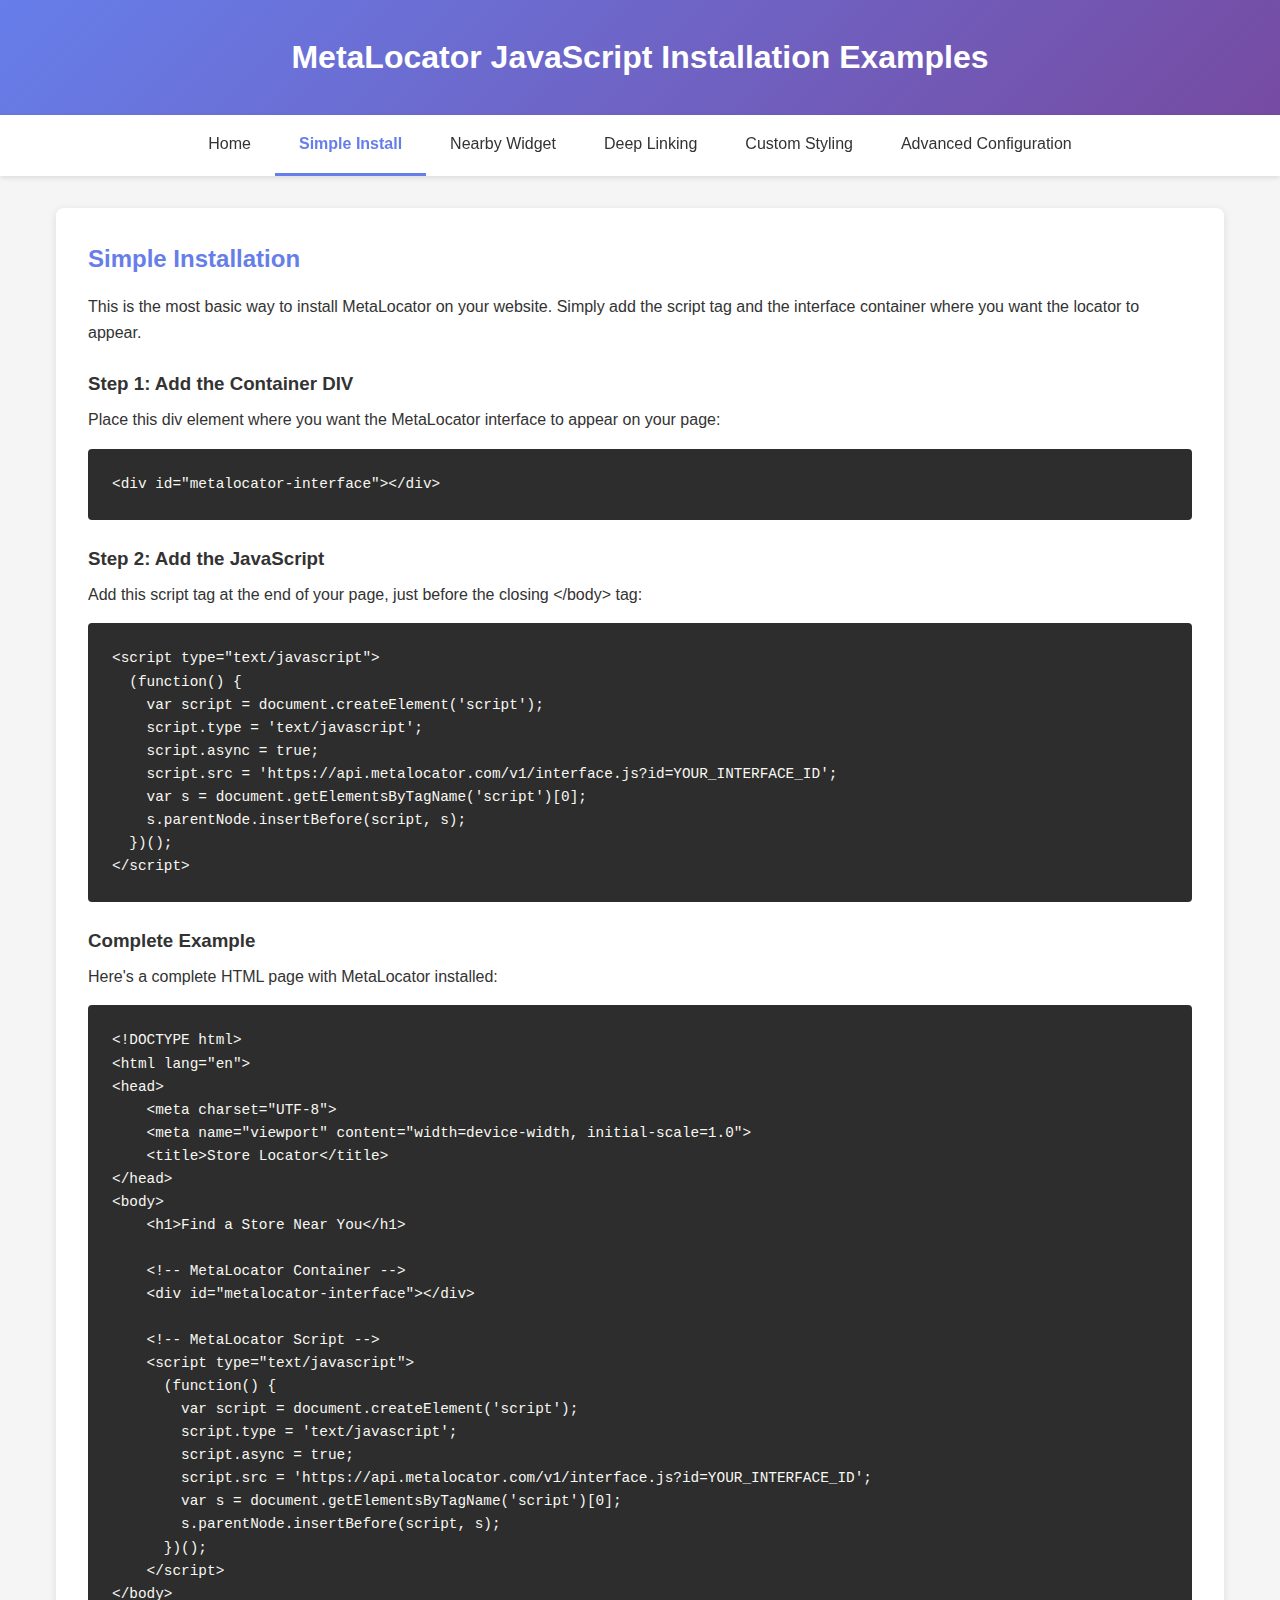
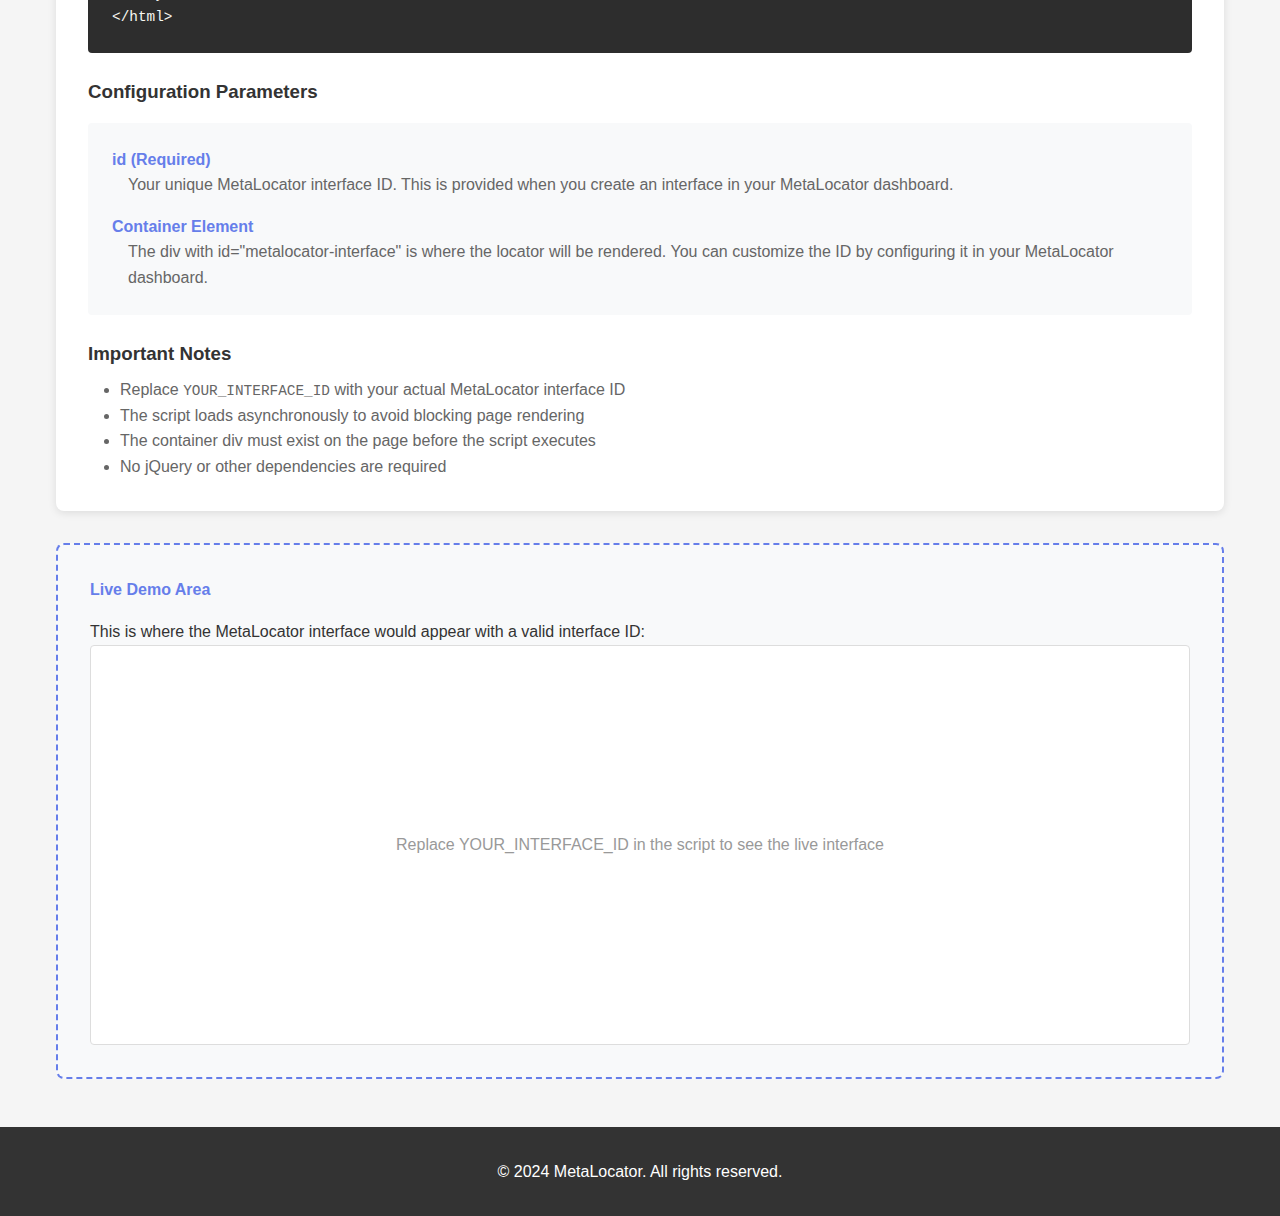
<file: simple-install.html>
<!DOCTYPE html>
<html lang="en">
<head>
    <meta charset="UTF-8">
    <meta name="viewport" content="width=device-width, initial-scale=1.0">
    <title>Simple Install - MetaLocator Examples</title>
    <link rel="stylesheet" href="styles.css">
</head>
<body>
    <header>
        <h1>MetaLocator JavaScript Installation Examples</h1>
    </header>
    
    <nav class="navigation">
        <ul>
            <li><a href="index.html">Home</a></li>
            <li><a href="simple-install.html" class="active">Simple Install</a></li>
            <li><a href="nearby-widget.html">Nearby Widget</a></li>
            <li><a href="deep-linking.html">Deep Linking</a></li>
            <li><a href="custom-styling.html">Custom Styling</a></li>
            <li><a href="advanced-config.html">Advanced Configuration</a></li>
        </ul>
    </nav>
    
    <main class="content">
        <section class="code-section">
            <h2>Simple Installation</h2>
            <p>This is the most basic way to install MetaLocator on your website. Simply add the script tag and the interface container where you want the locator to appear.</p>
            
            <h3>Step 1: Add the Container DIV</h3>
            <p>Place this div element where you want the MetaLocator interface to appear on your page:</p>
            <pre><code>&lt;div id="metalocator-interface"&gt;&lt;/div&gt;</code></pre>
            
            <h3>Step 2: Add the JavaScript</h3>
            <p>Add this script tag at the end of your page, just before the closing &lt;/body&gt; tag:</p>
            <pre><code>&lt;script type="text/javascript"&gt;
  (function() {
    var script = document.createElement('script');
    script.type = 'text/javascript';
    script.async = true;
    script.src = 'https://api.metalocator.com/v1/interface.js?id=YOUR_INTERFACE_ID';
    var s = document.getElementsByTagName('script')[0];
    s.parentNode.insertBefore(script, s);
  })();
&lt;/script&gt;</code></pre>
            
            <h3>Complete Example</h3>
            <p>Here's a complete HTML page with MetaLocator installed:</p>
            <pre><code>&lt;!DOCTYPE html&gt;
&lt;html lang="en"&gt;
&lt;head&gt;
    &lt;meta charset="UTF-8"&gt;
    &lt;meta name="viewport" content="width=device-width, initial-scale=1.0"&gt;
    &lt;title&gt;Store Locator&lt;/title&gt;
&lt;/head&gt;
&lt;body&gt;
    &lt;h1&gt;Find a Store Near You&lt;/h1&gt;
    
    &lt;!-- MetaLocator Container --&gt;
    &lt;div id="metalocator-interface"&gt;&lt;/div&gt;
    
    &lt;!-- MetaLocator Script --&gt;
    &lt;script type="text/javascript"&gt;
      (function() {
        var script = document.createElement('script');
        script.type = 'text/javascript';
        script.async = true;
        script.src = 'https://api.metalocator.com/v1/interface.js?id=YOUR_INTERFACE_ID';
        var s = document.getElementsByTagName('script')[0];
        s.parentNode.insertBefore(script, s);
      })();
    &lt;/script&gt;
&lt;/body&gt;
&lt;/html&gt;</code></pre>
            
            <h3>Configuration Parameters</h3>
            <div class="description-list">
                <dt>id (Required)</dt>
                <dd>Your unique MetaLocator interface ID. This is provided when you create an interface in your MetaLocator dashboard.</dd>
                
                <dt>Container Element</dt>
                <dd>The div with id="metalocator-interface" is where the locator will be rendered. You can customize the ID by configuring it in your MetaLocator dashboard.</dd>
            </div>
            
            <h3>Important Notes</h3>
            <ul style="margin-left: 2rem; color: #666;">
                <li>Replace <code>YOUR_INTERFACE_ID</code> with your actual MetaLocator interface ID</li>
                <li>The script loads asynchronously to avoid blocking page rendering</li>
                <li>The container div must exist on the page before the script executes</li>
                <li>No jQuery or other dependencies are required</li>
            </ul>
        </section>
        
        <section class="demo-container">
            <h4>Live Demo Area</h4>
            <p>This is where the MetaLocator interface would appear with a valid interface ID:</p>
            <div id="metalocator-interface" style="min-height: 400px; background: white; border: 1px solid #ddd; display: flex; align-items: center; justify-content: center; color: #999;">
                Replace YOUR_INTERFACE_ID in the script to see the live interface
            </div>
        </section>
    </main>
    
    <footer>
        <p>&copy; 2024 MetaLocator. All rights reserved.</p>
    </footer>
</body>
</html>
</file>
<file: public-js/styles.css>
* {
    margin: 0;
    padding: 0;
    box-sizing: border-box;
}

body {
    font-family: -apple-system, BlinkMacSystemFont, 'Segoe UI', Roboto, 'Helvetica Neue', Arial, sans-serif;
    line-height: 1.6;
    color: #333;
    background-color: #f5f5f5;
    padding: 20px;
}

.container {
    max-width: 1200px;
    margin: 0 auto;
    background-color: white;
    border-radius: 8px;
    box-shadow: 0 2px 10px rgba(0, 0, 0, 0.1);
    overflow: hidden;
}

header {
    background: linear-gradient(135deg, #667eea 0%, #764ba2 100%);
    color: white;
    padding: 30px;
    text-align: center;
}

header h1 {
    font-size: 2.5em;
    margin-bottom: 10px;
}

.subtitle {
    font-size: 1.1em;
    opacity: 0.9;
}

main {
    padding: 30px;
}

.search-form {
    background-color: #f9f9f9;
    padding: 25px;
    border-radius: 8px;
    margin-bottom: 30px;
}

.search-form h2 {
    margin-bottom: 20px;
    color: #667eea;
}

.form-group {
    margin-bottom: 15px;
}

.form-group label {
    display: block;
    margin-bottom: 5px;
    font-weight: 600;
    color: #555;
}

.required {
    color: #c62828;
    margin-left: 2px;
}

.form-group input {
    width: 100%;
    padding: 10px;
    border: 2px solid #ddd;
    border-radius: 4px;
    font-size: 1em;
    transition: border-color 0.3s;
}

.form-group input:focus {
    outline: none;
    border-color: #667eea;
}

.btn {
    padding: 12px 30px;
    border: none;
    border-radius: 4px;
    font-size: 1em;
    cursor: pointer;
    transition: all 0.3s;
    font-weight: 600;
    margin-right: 10px;
}

.btn-primary {
    background-color: #667eea;
    color: white;
}

.btn-primary:hover:not(:disabled) {
    background-color: #5568d3;
    transform: translateY(-2px);
    box-shadow: 0 4px 8px rgba(102, 126, 234, 0.4);
}

.btn-primary:disabled {
    background-color: #ccc;
    cursor: not-allowed;
}

.btn-secondary {
    background-color: #f0f0f0;
    color: #333;
}

.btn-secondary:hover {
    background-color: #e0e0e0;
}

.status-section {
    margin-bottom: 20px;
}

.status-message {
    padding: 15px;
    border-radius: 4px;
    margin-bottom: 10px;
    display: none;
    font-weight: 500;
}

.status-info {
    background-color: #e3f2fd;
    color: #1976d2;
    border-left: 4px solid #1976d2;
}

.status-success {
    background-color: #e8f5e9;
    color: #2e7d32;
    border-left: 4px solid #2e7d32;
}

.status-warning {
    background-color: #fff3e0;
    color: #f57c00;
    border-left: 4px solid #f57c00;
}

.status-error {
    background-color: #ffebee;
    color: #c62828;
    border-left: 4px solid #c62828;
}

.rate-limit-info {
    padding: 10px;
    background-color: #f5f5f5;
    border-radius: 4px;
    font-size: 0.9em;
    color: #666;
}

.results-section h2 {
    margin-bottom: 20px;
    color: #667eea;
}

.results-container {
    min-height: 200px;
}

.placeholder {
    text-align: center;
    color: #999;
    padding: 40px;
    font-style: italic;
}

.results-list {
    display: grid;
    gap: 20px;
}

.location-card {
    border: 2px solid #e0e0e0;
    border-radius: 8px;
    padding: 20px;
    transition: all 0.3s;
}

.location-card:hover {
    border-color: #667eea;
    box-shadow: 0 4px 12px rgba(102, 126, 234, 0.2);
    transform: translateY(-2px);
}

.location-header {
    display: flex;
    align-items: center;
    margin-bottom: 15px;
    padding-bottom: 15px;
    border-bottom: 1px solid #e0e0e0;
}

.location-number {
    background-color: #667eea;
    color: white;
    padding: 5px 12px;
    border-radius: 20px;
    font-weight: 600;
    margin-right: 15px;
    font-size: 0.9em;
}

.location-header h3 {
    flex: 1;
    color: #333;
    font-size: 1.3em;
}

.distance {
    background-color: #f0f0f0;
    padding: 5px 12px;
    border-radius: 20px;
    font-size: 0.9em;
    color: #666;
    font-weight: 600;
}

.location-details {
    color: #666;
}

.location-details p {
    margin-bottom: 8px;
}

.address {
    font-size: 1em;
    line-height: 1.5;
}

.phone, .email {
    font-size: 0.95em;
}

.website a, .email a {
    color: #667eea;
    text-decoration: none;
    font-weight: 600;
}

.website a:hover, .email a:hover {
    text-decoration: underline;
}

.coordinates {
    font-size: 0.85em;
    color: #999;
    font-family: monospace;
}

footer {
    background-color: #f9f9f9;
    padding: 20px;
    text-align: center;
    color: #666;
    border-top: 1px solid #e0e0e0;
}

footer p {
    margin-bottom: 5px;
}

footer a {
    color: #667eea;
    text-decoration: none;
    font-weight: 600;
}

footer a:hover {
    text-decoration: underline;
}

/* Lead Button on Location Card */
.location-card-actions {
    margin-top: 15px;
    padding-top: 15px;
    border-top: 1px solid #e0e0e0;
}

.btn-accent {
    background-color: #43a047;
    color: white;
}

.btn-accent:hover:not(:disabled) {
    background-color: #388e3c;
    transform: translateY(-2px);
    box-shadow: 0 4px 8px rgba(67, 160, 71, 0.4);
}

.btn-accent:disabled {
    background-color: #ccc;
    cursor: not-allowed;
}

/* Modal */
.modal {
    display: none;
    position: fixed;
    inset: 0;
    z-index: 1000;
}

.modal.is-open {
    display: flex;
    align-items: center;
    justify-content: center;
}

.modal-overlay {
    position: absolute;
    inset: 0;
    background-color: rgba(0, 0, 0, 0.5);
}

.modal-dialog {
    position: relative;
    background: white;
    border-radius: 8px;
    width: 100%;
    max-width: 520px;
    max-height: 90vh;
    overflow-y: auto;
    box-shadow: 0 8px 32px rgba(0, 0, 0, 0.25);
    display: flex;
    flex-direction: column;
    margin: 20px;
}

.modal-header {
    display: flex;
    align-items: center;
    justify-content: space-between;
    padding: 20px 25px 15px;
    border-bottom: 1px solid #e0e0e0;
}

.modal-header h2 {
    color: #667eea;
    font-size: 1.3em;
    margin: 0;
}

.modal-close {
    background: none;
    border: none;
    font-size: 1.6em;
    cursor: pointer;
    color: #999;
    line-height: 1;
    padding: 0 4px;
    transition: color 0.2s;
}

.modal-close:hover {
    color: #333;
}

.modal-body {
    padding: 20px 25px;
    flex: 1;
}

.modal-body .form-group textarea {
    width: 100%;
    padding: 10px;
    border: 2px solid #ddd;
    border-radius: 4px;
    font-size: 1em;
    font-family: inherit;
    resize: vertical;
    transition: border-color 0.3s;
}

.modal-body .form-group textarea:focus {
    outline: none;
    border-color: #667eea;
}

.modal-footer {
    padding: 15px 25px 20px;
    border-top: 1px solid #e0e0e0;
    display: flex;
    gap: 10px;
    justify-content: flex-end;
}

/* Responsive Design */
@media (max-width: 768px) {
    body {
        padding: 10px;
    }

    header h1 {
        font-size: 1.8em;
    }

    .subtitle {
        font-size: 1em;
    }

    main {
        padding: 15px;
    }

    .search-form {
        padding: 15px;
    }

    .btn {
        width: 100%;
        margin-bottom: 10px;
        margin-right: 0;
    }

    .location-header {
        flex-wrap: wrap;
    }

    .location-number {
        margin-bottom: 10px;
    }

    .distance {
        width: 100%;
        text-align: center;
        margin-top: 10px;
    }
}
</file>
<file: styles.css>
/* Reset and Base Styles */
* {
    margin: 0;
    padding: 0;
    box-sizing: border-box;
}

body {
    font-family: -apple-system, BlinkMacSystemFont, 'Segoe UI', Roboto, Oxygen, Ubuntu, Cantarell, sans-serif;
    line-height: 1.6;
    color: #333;
    background-color: #f5f5f5;
}

/* Header */
header {
    background: linear-gradient(135deg, #667eea 0%, #764ba2 100%);
    color: white;
    padding: 2rem 1rem;
    text-align: center;
    box-shadow: 0 2px 10px rgba(0, 0, 0, 0.1);
}

header h1 {
    font-size: 2rem;
    font-weight: 600;
}

/* Navigation */
.navigation {
    background-color: #fff;
    box-shadow: 0 2px 5px rgba(0, 0, 0, 0.1);
    position: sticky;
    top: 0;
    z-index: 100;
}

.navigation ul {
    list-style: none;
    display: flex;
    justify-content: center;
    flex-wrap: wrap;
    padding: 0;
}

.navigation li {
    margin: 0;
}

.navigation a {
    display: block;
    padding: 1rem 1.5rem;
    color: #333;
    text-decoration: none;
    transition: all 0.3s ease;
    border-bottom: 3px solid transparent;
}

.navigation a:hover {
    background-color: #f8f9fa;
    color: #667eea;
}

.navigation a.active {
    color: #667eea;
    border-bottom-color: #667eea;
    font-weight: 600;
}

/* Main Content */
.content {
    max-width: 1200px;
    margin: 2rem auto;
    padding: 0 1rem;
}

.intro, .about {
    background: white;
    padding: 2rem;
    margin-bottom: 2rem;
    border-radius: 8px;
    box-shadow: 0 2px 8px rgba(0, 0, 0, 0.1);
}

.intro h2, .about h2 {
    color: #667eea;
    margin-bottom: 1rem;
}

/* Card Grid */
.card-grid {
    display: grid;
    grid-template-columns: repeat(auto-fit, minmax(280px, 1fr));
    gap: 1.5rem;
    margin-top: 2rem;
}

.card {
    background: #f8f9fa;
    padding: 1.5rem;
    border-radius: 8px;
    border-left: 4px solid #667eea;
    transition: transform 0.3s ease, box-shadow 0.3s ease;
}

.card:hover {
    transform: translateY(-5px);
    box-shadow: 0 5px 20px rgba(102, 126, 234, 0.2);
}

.card h3 {
    color: #333;
    margin-bottom: 0.5rem;
}

.card p {
    color: #666;
    margin-bottom: 1rem;
}

.btn {
    display: inline-block;
    padding: 0.5rem 1rem;
    background: #667eea;
    color: white;
    text-decoration: none;
    border-radius: 4px;
    transition: background 0.3s ease;
}

.btn:hover {
    background: #5568d3;
}

/* Code Blocks */
.code-section {
    background: white;
    padding: 2rem;
    margin-bottom: 2rem;
    border-radius: 8px;
    box-shadow: 0 2px 8px rgba(0, 0, 0, 0.1);
}

.code-section h2 {
    color: #667eea;
    margin-bottom: 1rem;
}

.code-section h3 {
    color: #333;
    margin-top: 1.5rem;
    margin-bottom: 0.5rem;
}

pre {
    background: #2d2d2d;
    color: #f8f8f2;
    padding: 1.5rem;
    border-radius: 4px;
    overflow-x: auto;
    margin: 1rem 0;
}

code {
    font-family: 'Monaco', 'Menlo', 'Ubuntu Mono', monospace;
    font-size: 0.9rem;
}

/* Demo Container */
.demo-container {
    background: #f8f9fa;
    padding: 2rem;
    border-radius: 8px;
    margin: 1.5rem 0;
    border: 2px dashed #667eea;
}

.demo-container h4 {
    color: #667eea;
    margin-bottom: 1rem;
}

/* MetaLocator Widget Container */
#metalocator-interface {
    min-height: 500px;
    background: white;
    border-radius: 4px;
}

/* Description Lists */
.description-list {
    background: #f8f9fa;
    padding: 1.5rem;
    border-radius: 4px;
    margin: 1rem 0;
}

.description-list dt {
    font-weight: 600;
    color: #667eea;
    margin-top: 1rem;
}

.description-list dt:first-child {
    margin-top: 0;
}

.description-list dd {
    margin-left: 1rem;
    color: #666;
}

/* Footer */
footer {
    background-color: #333;
    color: white;
    text-align: center;
    padding: 2rem 1rem;
    margin-top: 3rem;
}

/* Responsive Design */
@media (max-width: 768px) {
    header h1 {
        font-size: 1.5rem;
    }
    
    .navigation ul {
        flex-direction: column;
    }
    
    .navigation a {
        text-align: center;
    }
    
    .card-grid {
        grid-template-columns: 1fr;
    }
}
</file>
